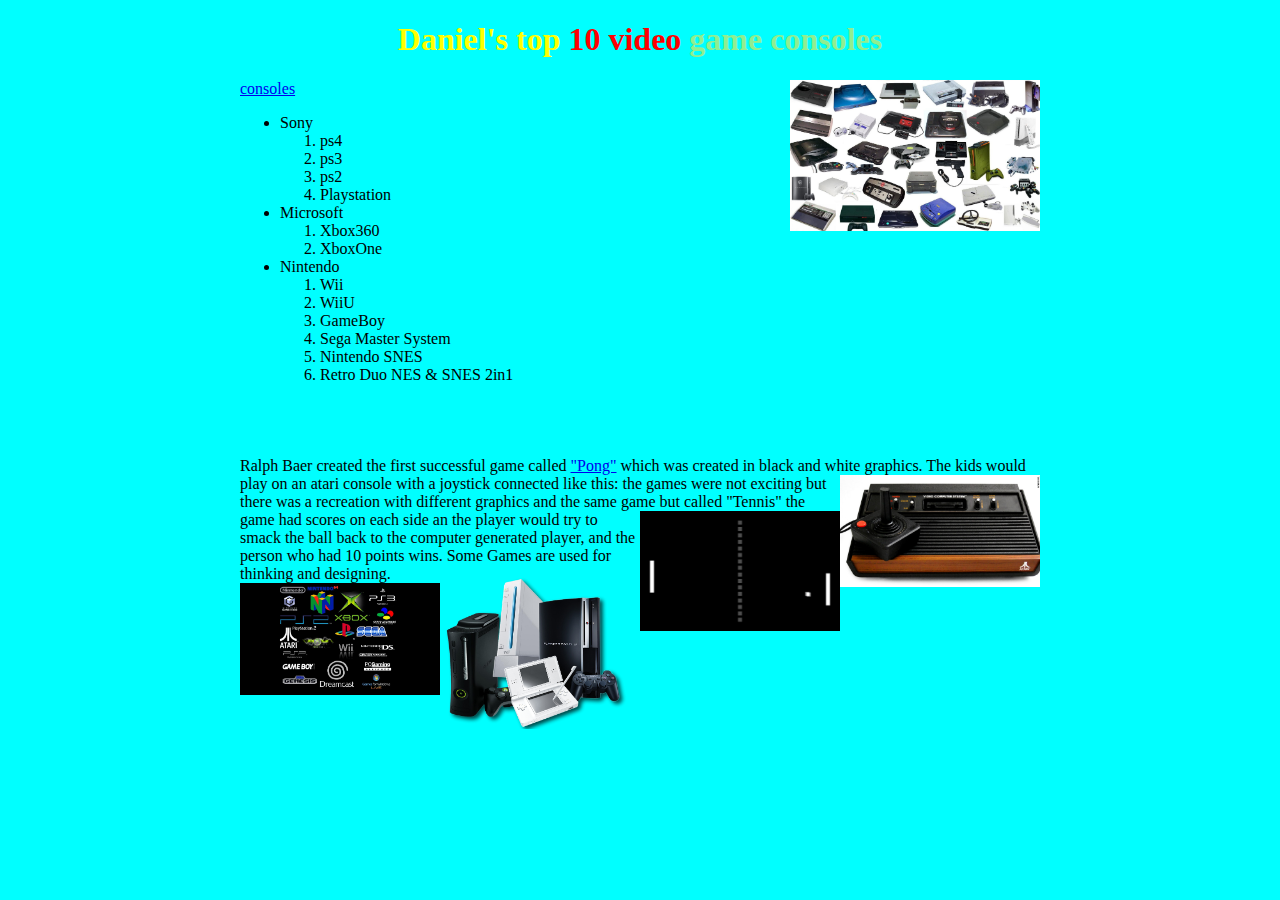
<file: Website/index.html>
<!DOCTYPE html>
<html>
  <head>
    <meta charset="UTF-8">
    <title>The HISTORY of Video games consoles </title>
    
    
    
    
        <link rel="stylesheet" href="css/style.css">

    
    
  </head>

  <body>

    <head>
</head>

<body>
  <center>
    <h1> 
      <span class = "gaming1"> Daniel's  top</span> <span class = "gaming2"> 10 video</span> <span class = "gaming3"> game consoles </span>
    </h1> 
    <img  id = "pic" src = "images/maxresdefault.jpg"> 
  </center>
  <div>
    <a href="http://www.ign.com/top-25-consoles/">
     consoles
    </a>
    <ul>
      <li>Sony
        <ol>
          <li>
            ps4
          </li>
          <li>
            ps3
          </li>
          <li>
            ps2
          </li>
          <li>
            Playstation
          </li>
        </ol>
      </li>
    <li>
    Microsoft
      <ol>
        <li>
          Xbox360
        </li>
        <li>
          XboxOne
        </li>
        
      </ol> 
      </li>
         <li>
    Nintendo
      <ol>
        <li>
          Wii
        </li>
        <li>
          WiiU
        </li>
        <li>
        GameBoy
        </li>
         <li>
        Sega Master System
        </li> 
        <li>
        Nintendo SNES
        </li> 
        <li>
        Retro Duo NES & SNES 2in1
        </li>
      </ol> 
      </li>
      
      </ul>
    
  </div>
  <div>
    <h2>
    <marquee>
      <center>Why were video games invented?
      </marquee> </center>
    </h2>
    <p>
Ralph Baer created the first successful game called <a href = "http://www.ponggame.org/">  "Pong"</a>  which was created in black and white graphics. The kids would play on an atari console with a joystick connected like this: <img src = "images/atari game set.jpg"> 
  the games were not exciting but there was a recreation with different graphics and the same game but called "Tennis" the game had scores on each side <img src = "images/pong.gif"> an the player would try to smack the ball back to the computer generated player, and the person who had 10 points wins. Some Games are used for thinking and designing.  
  <img src = "images/consoles.png">
  <img src = "images/games.jpg">
    </p>
   </center>
    
  </div>
</body>
    
     
    
    
    
  </body>
</html>
</file>
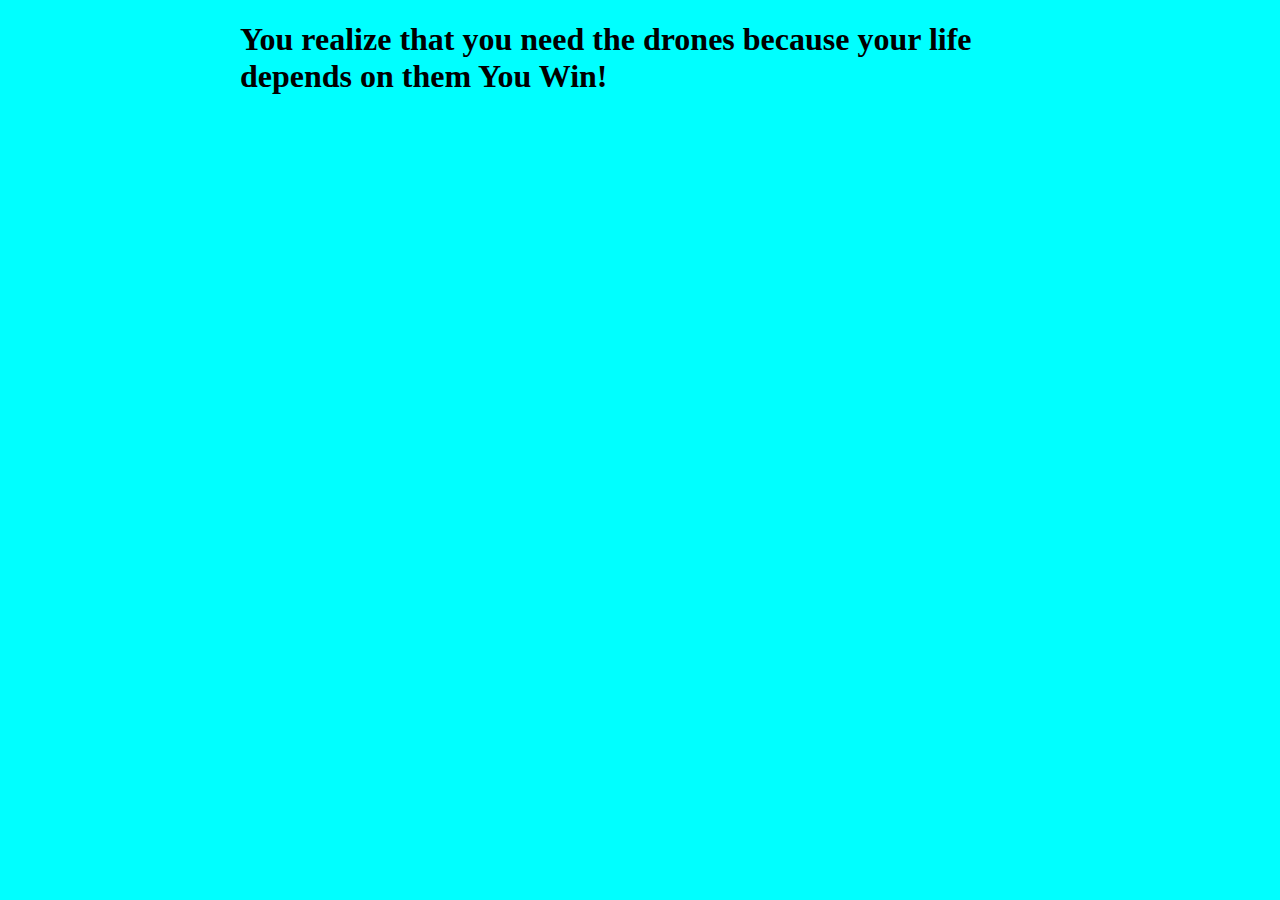
<file: Build.html>
<!DOCTYPE html>
<html>
<head>
<h1>
<link rel="stylesheet"href="css/style.css">
	<title></title>
</head>
<body>
 You realize that you need the drones because your life depends on them You Win!
</body>
</html>
</h1>
</file>
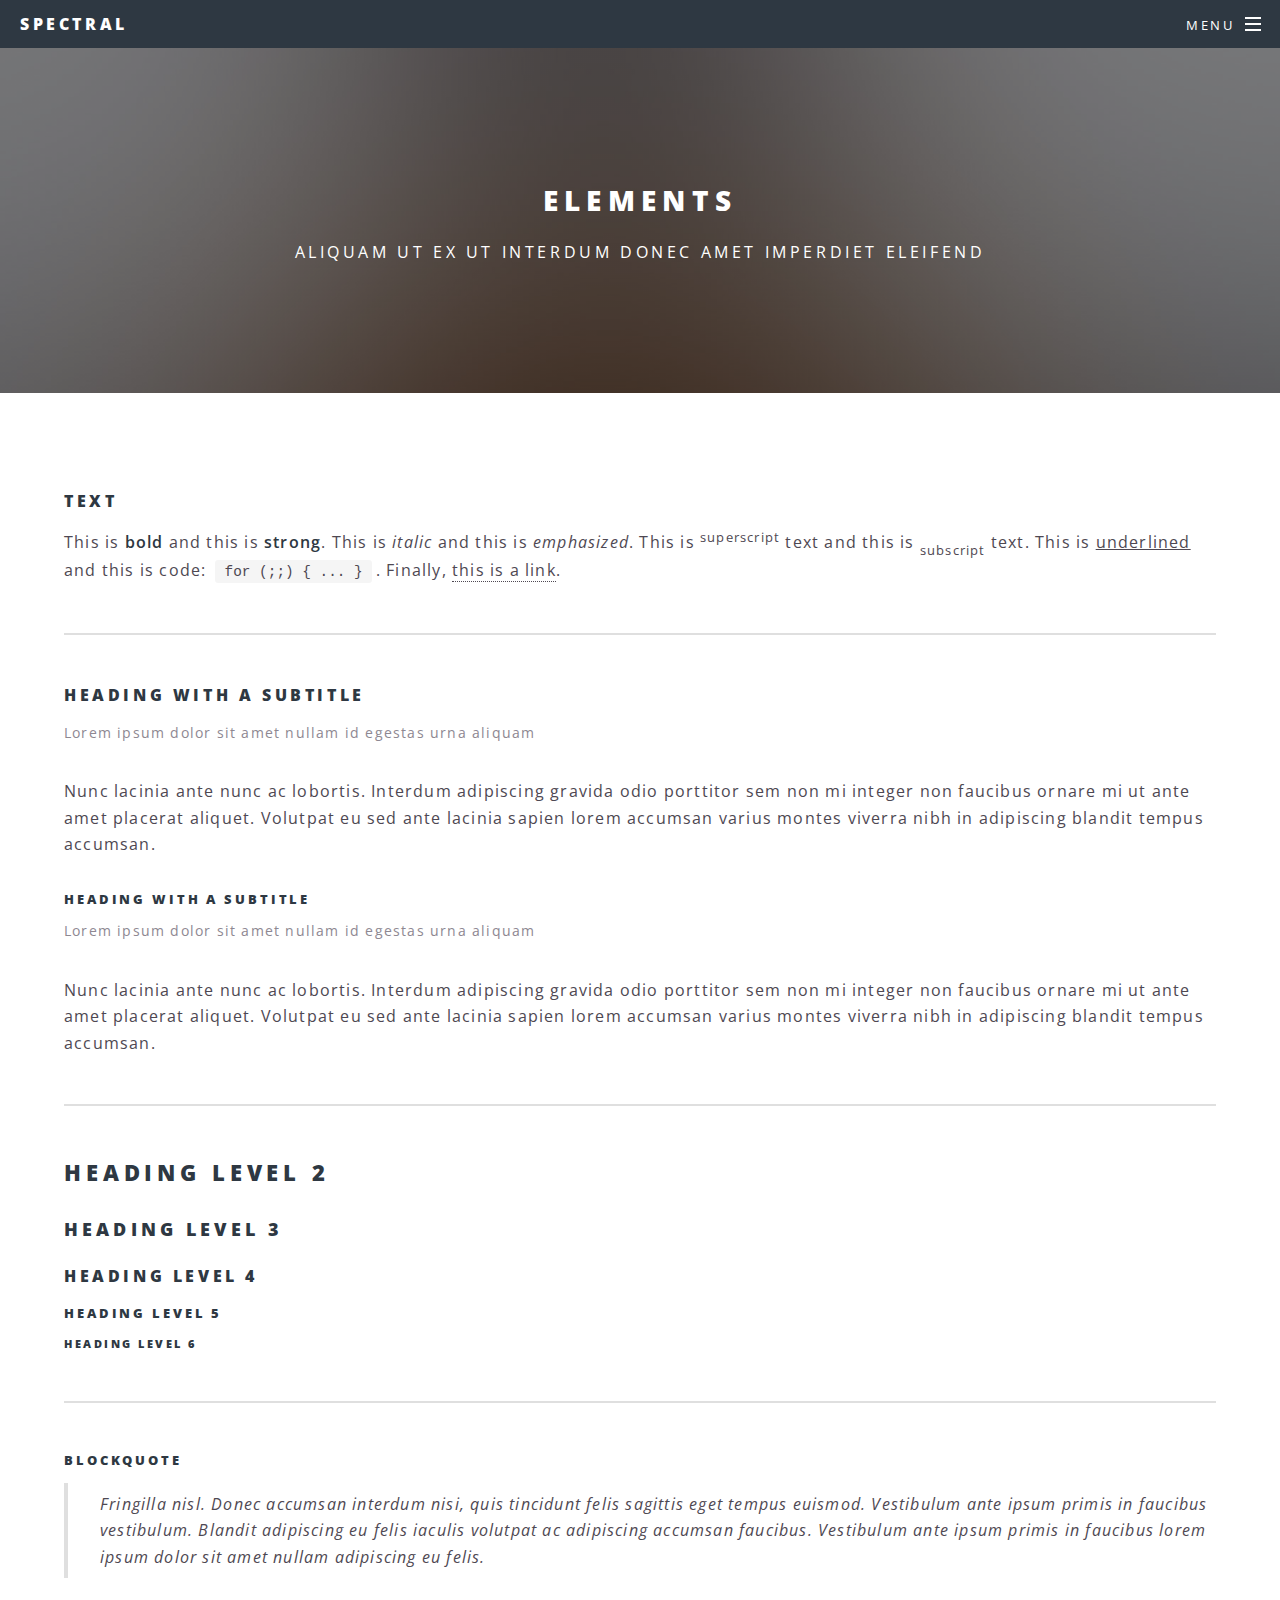
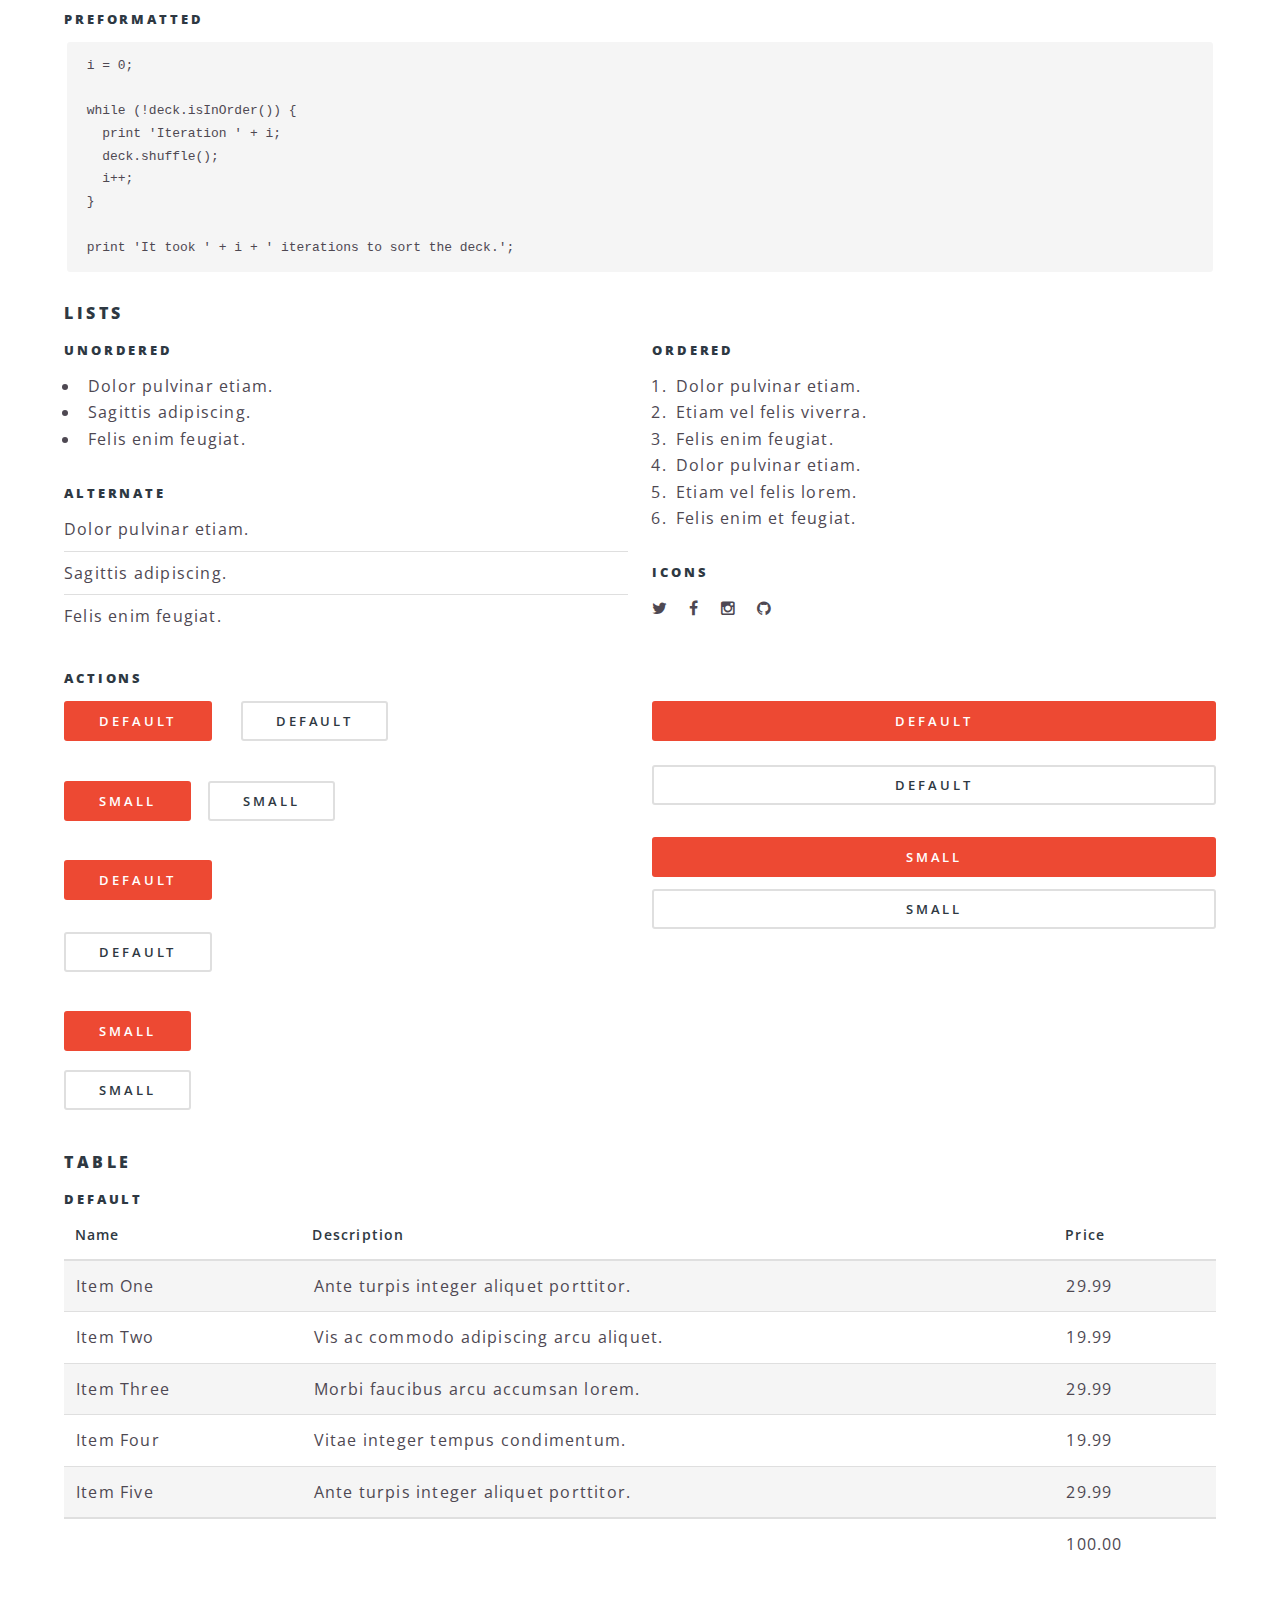
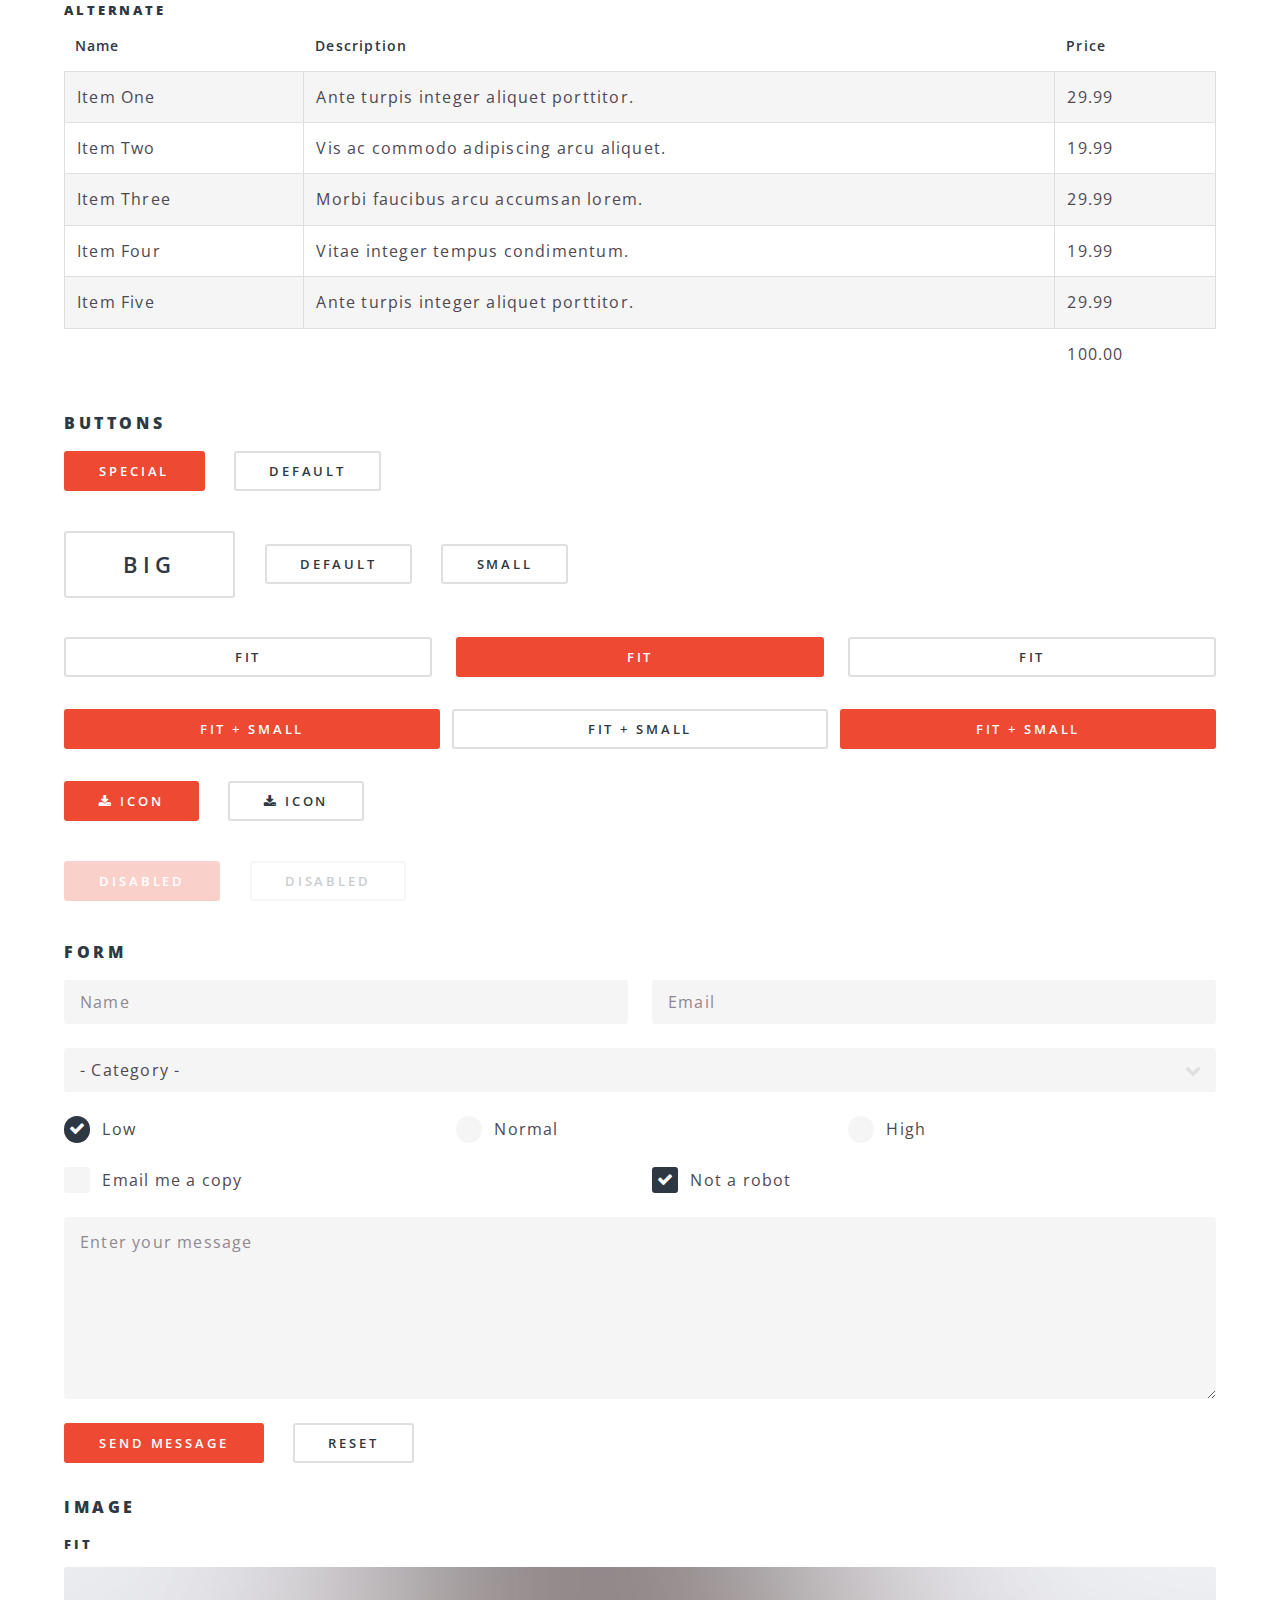
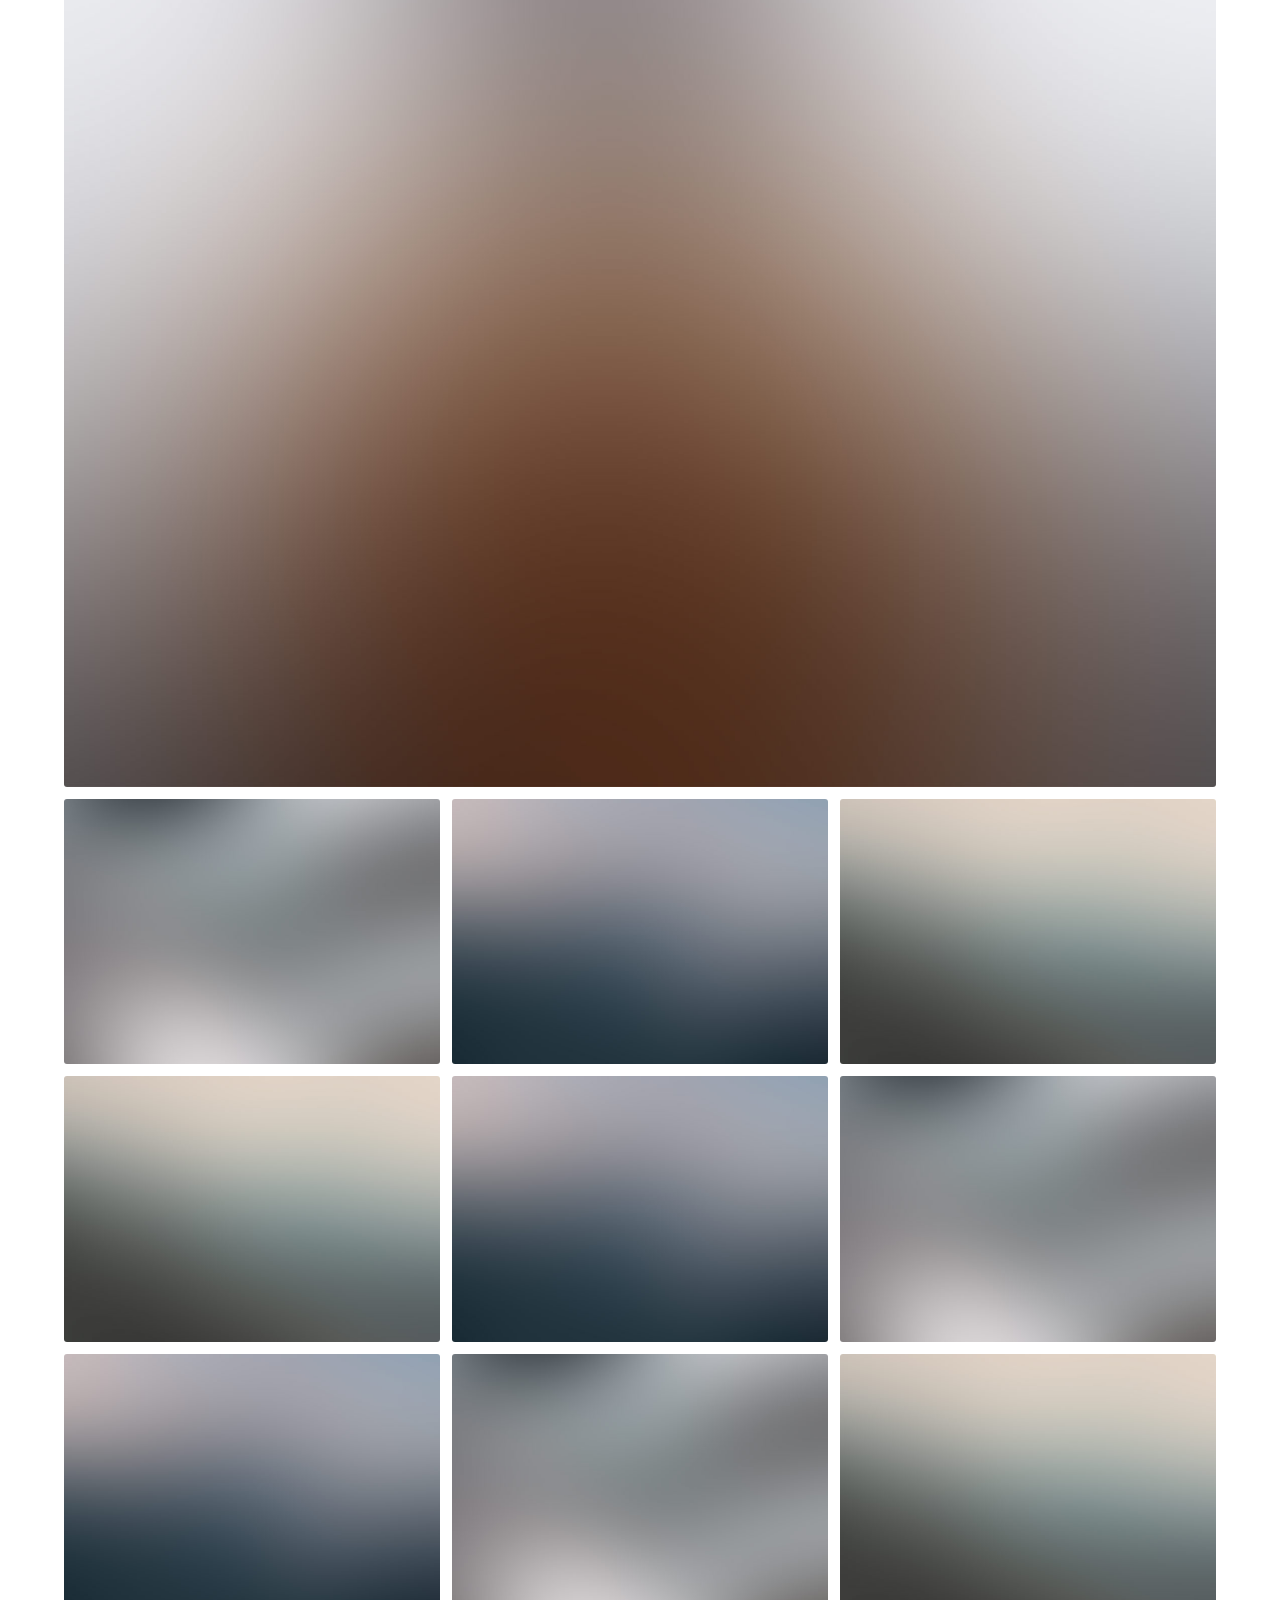
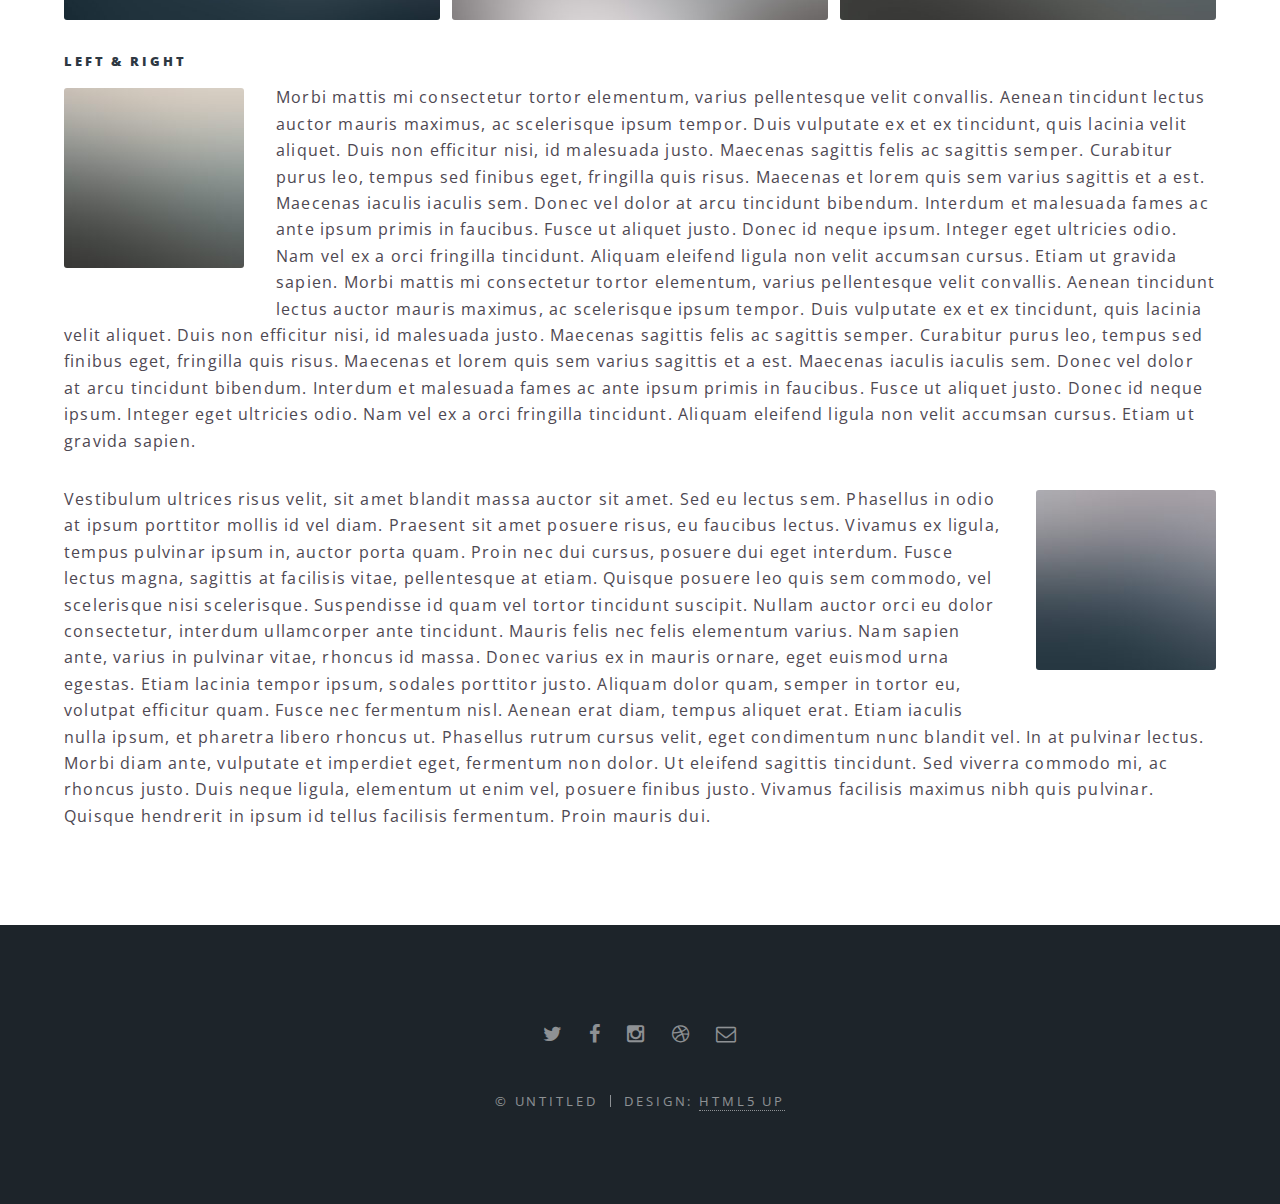
<file: elements.html>
<!DOCTYPE HTML>
<!--
	Spectral by HTML5 UP
	html5up.net | @n33co
	Free for personal and commercial use under the CCA 3.0 license (html5up.net/license)
-->
<html>
	<head>
		<title>Elements - Spectral by HTML5 UP</title>
		<meta charset="utf-8" />
		<meta name="viewport" content="width=device-width, initial-scale=1" />
		<!--[if lte IE 8]><script src="assets/js/ie/html5shiv.js"></script><![endif]-->
		<link rel="stylesheet" href="assets/css/main.css" />
		<!--[if lte IE 8]><link rel="stylesheet" href="assets/css/ie8.css" /><![endif]-->
		<!--[if lte IE 9]><link rel="stylesheet" href="assets/css/ie9.css" /><![endif]-->
	</head>
	<body>

		<!-- Page Wrapper -->
			<div id="page-wrapper">

				<!-- Header -->
					<header id="header">
						<h1><a href="index.html">Spectral</a></h1>
						<nav id="nav">
							<ul>
								<li class="special">
									<a href="#menu" class="menuToggle"><span>Menu</span></a>
									<div id="menu">
										<ul>
											<li><a href="index.html">Home</a></li>
											<li><a href="generic.html">Generic</a></li>
											<li><a href="elements.html">Elements</a></li>
											<li><a href="#">Sign Up</a></li>
											<li><a href="#">Log In</a></li>
										</ul>
									</div>
								</li>
							</ul>
						</nav>
					</header>

				<!-- Main -->
					<article id="main">
						<header>
							<h2>Elements</h2>
							<p>Aliquam ut ex ut interdum donec amet imperdiet eleifend</p>
						</header>
						<section class="wrapper style5">
							<div class="inner">

								<section>
									<h4>Text</h4>
									<p>This is <b>bold</b> and this is <strong>strong</strong>. This is <i>italic</i> and this is <em>emphasized</em>.
									This is <sup>superscript</sup> text and this is <sub>subscript</sub> text.
									This is <u>underlined</u> and this is code: <code>for (;;) { ... }</code>. Finally, <a href="#">this is a link</a>.</p>
									<hr />
									<header>
										<h4>Heading with a Subtitle</h4>
										<p>Lorem ipsum dolor sit amet nullam id egestas urna aliquam</p>
									</header>
									<p>Nunc lacinia ante nunc ac lobortis. Interdum adipiscing gravida odio porttitor sem non mi integer non faucibus ornare mi ut ante amet placerat aliquet. Volutpat eu sed ante lacinia sapien lorem accumsan varius montes viverra nibh in adipiscing blandit tempus accumsan.</p>
									<header>
										<h5>Heading with a Subtitle</h5>
										<p>Lorem ipsum dolor sit amet nullam id egestas urna aliquam</p>
									</header>
									<p>Nunc lacinia ante nunc ac lobortis. Interdum adipiscing gravida odio porttitor sem non mi integer non faucibus ornare mi ut ante amet placerat aliquet. Volutpat eu sed ante lacinia sapien lorem accumsan varius montes viverra nibh in adipiscing blandit tempus accumsan.</p>
									<hr />
									<h2>Heading Level 2</h2>
									<h3>Heading Level 3</h3>
									<h4>Heading Level 4</h4>
									<h5>Heading Level 5</h5>
									<h6>Heading Level 6</h6>
									<hr />
									<h5>Blockquote</h5>
									<blockquote>Fringilla nisl. Donec accumsan interdum nisi, quis tincidunt felis sagittis eget tempus euismod. Vestibulum ante ipsum primis in faucibus vestibulum. Blandit adipiscing eu felis iaculis volutpat ac adipiscing accumsan faucibus. Vestibulum ante ipsum primis in faucibus lorem ipsum dolor sit amet nullam adipiscing eu felis.</blockquote>
									<h5>Preformatted</h5>
									<pre><code>i = 0;

while (!deck.isInOrder()) {
  print 'Iteration ' + i;
  deck.shuffle();
  i++;
}

print 'It took ' + i + ' iterations to sort the deck.';</code></pre>
								</section>

								<section>
									<h4>Lists</h4>
									<div class="row">
										<div class="6u 12u$(medium)">
											<h5>Unordered</h5>
											<ul>
												<li>Dolor pulvinar etiam.</li>
												<li>Sagittis adipiscing.</li>
												<li>Felis enim feugiat.</li>
											</ul>
											<h5>Alternate</h5>
											<ul class="alt">
												<li>Dolor pulvinar etiam.</li>
												<li>Sagittis adipiscing.</li>
												<li>Felis enim feugiat.</li>
											</ul>
										</div>
										<div class="6u$ 12u$(medium)">
											<h5>Ordered</h5>
											<ol>
												<li>Dolor pulvinar etiam.</li>
												<li>Etiam vel felis viverra.</li>
												<li>Felis enim feugiat.</li>
												<li>Dolor pulvinar etiam.</li>
												<li>Etiam vel felis lorem.</li>
												<li>Felis enim et feugiat.</li>
											</ol>
											<h5>Icons</h5>
											<ul class="icons">
												<li><a href="#" class="icon fa-twitter"><span class="label">Twitter</span></a></li>
												<li><a href="#" class="icon fa-facebook"><span class="label">Facebook</span></a></li>
												<li><a href="#" class="icon fa-instagram"><span class="label">Instagram</span></a></li>
												<li><a href="#" class="icon fa-github"><span class="label">Github</span></a></li>
											</ul>
										</div>
									</div>
									<h5>Actions</h5>
									<div class="row">
										<div class="6u 12u$(medium)">
											<ul class="actions">
												<li><a href="#" class="button special">Default</a></li>
												<li><a href="#" class="button">Default</a></li>
											</ul>
											<ul class="actions small">
												<li><a href="#" class="button special small">Small</a></li>
												<li><a href="#" class="button small">Small</a></li>
											</ul>
											<ul class="actions vertical">
												<li><a href="#" class="button special">Default</a></li>
												<li><a href="#" class="button">Default</a></li>
											</ul>
											<ul class="actions vertical small">
												<li><a href="#" class="button special small">Small</a></li>
												<li><a href="#" class="button small">Small</a></li>
											</ul>
										</div>
										<div class="6u 12u$(medium)">
											<ul class="actions vertical">
												<li><a href="#" class="button special fit">Default</a></li>
												<li><a href="#" class="button fit">Default</a></li>
											</ul>
											<ul class="actions vertical small">
												<li><a href="#" class="button special small fit">Small</a></li>
												<li><a href="#" class="button small fit">Small</a></li>
											</ul>
										</div>
									</div>
								</section>

								<section>
									<h4>Table</h4>
									<h5>Default</h5>
									<div class="table-wrapper">
										<table>
											<thead>
												<tr>
													<th>Name</th>
													<th>Description</th>
													<th>Price</th>
												</tr>
											</thead>
											<tbody>
												<tr>
													<td>Item One</td>
													<td>Ante turpis integer aliquet porttitor.</td>
													<td>29.99</td>
												</tr>
												<tr>
													<td>Item Two</td>
													<td>Vis ac commodo adipiscing arcu aliquet.</td>
													<td>19.99</td>
												</tr>
												<tr>
													<td>Item Three</td>
													<td> Morbi faucibus arcu accumsan lorem.</td>
													<td>29.99</td>
												</tr>
												<tr>
													<td>Item Four</td>
													<td>Vitae integer tempus condimentum.</td>
													<td>19.99</td>
												</tr>
												<tr>
													<td>Item Five</td>
													<td>Ante turpis integer aliquet porttitor.</td>
													<td>29.99</td>
												</tr>
											</tbody>
											<tfoot>
												<tr>
													<td colspan="2"></td>
													<td>100.00</td>
												</tr>
											</tfoot>
										</table>
									</div>

									<h5>Alternate</h5>
									<div class="table-wrapper">
										<table class="alt">
											<thead>
												<tr>
													<th>Name</th>
													<th>Description</th>
													<th>Price</th>
												</tr>
											</thead>
											<tbody>
												<tr>
													<td>Item One</td>
													<td>Ante turpis integer aliquet porttitor.</td>
													<td>29.99</td>
												</tr>
												<tr>
													<td>Item Two</td>
													<td>Vis ac commodo adipiscing arcu aliquet.</td>
													<td>19.99</td>
												</tr>
												<tr>
													<td>Item Three</td>
													<td> Morbi faucibus arcu accumsan lorem.</td>
													<td>29.99</td>
												</tr>
												<tr>
													<td>Item Four</td>
													<td>Vitae integer tempus condimentum.</td>
													<td>19.99</td>
												</tr>
												<tr>
													<td>Item Five</td>
													<td>Ante turpis integer aliquet porttitor.</td>
													<td>29.99</td>
												</tr>
											</tbody>
											<tfoot>
												<tr>
													<td colspan="2"></td>
													<td>100.00</td>
												</tr>
											</tfoot>
										</table>
									</div>
								</section>

								<section>
									<h4>Buttons</h4>
									<ul class="actions">
										<li><a href="#" class="button special">Special</a></li>
										<li><a href="#" class="button">Default</a></li>
									</ul>
									<ul class="actions">
										<li><a href="#" class="button big">Big</a></li>
										<li><a href="#" class="button">Default</a></li>
										<li><a href="#" class="button small">Small</a></li>
									</ul>
									<ul class="actions fit">
										<li><a href="#" class="button fit">Fit</a></li>
										<li><a href="#" class="button special fit">Fit</a></li>
										<li><a href="#" class="button fit">Fit</a></li>
									</ul>
									<ul class="actions fit small">
										<li><a href="#" class="button special fit small">Fit + Small</a></li>
										<li><a href="#" class="button fit small">Fit + Small</a></li>
										<li><a href="#" class="button special fit small">Fit + Small</a></li>
									</ul>
									<ul class="actions">
										<li><a href="#" class="button special icon fa-download">Icon</a></li>
										<li><a href="#" class="button icon fa-download">Icon</a></li>
									</ul>
									<ul class="actions">
										<li><span class="button special disabled">Disabled</span></li>
										<li><span class="button disabled">Disabled</span></li>
									</ul>
								</section>

								<section>
									<h4>Form</h4>
									<form method="post" action="#">
										<div class="row uniform">
											<div class="6u 12u$(xsmall)">
												<input type="text" name="demo-name" id="demo-name" value="" placeholder="Name" />
											</div>
											<div class="6u$ 12u$(xsmall)">
												<input type="email" name="demo-email" id="demo-email" value="" placeholder="Email" />
											</div>
											<div class="12u$">
												<div class="select-wrapper">
													<select name="demo-category" id="demo-category">
														<option value="">- Category -</option>
														<option value="1">Manufacturing</option>
														<option value="1">Shipping</option>
														<option value="1">Administration</option>
														<option value="1">Human Resources</option>
													</select>
												</div>
											</div>
											<div class="4u 12u$(small)">
												<input type="radio" id="demo-priority-low" name="demo-priority" checked>
												<label for="demo-priority-low">Low</label>
											</div>
											<div class="4u 12u$(small)">
												<input type="radio" id="demo-priority-normal" name="demo-priority">
												<label for="demo-priority-normal">Normal</label>
											</div>
											<div class="4u$ 12u$(small)">
												<input type="radio" id="demo-priority-high" name="demo-priority">
												<label for="demo-priority-high">High</label>
											</div>
											<div class="6u 12u$(small)">
												<input type="checkbox" id="demo-copy" name="demo-copy">
												<label for="demo-copy">Email me a copy</label>
											</div>
											<div class="6u$ 12u$(small)">
												<input type="checkbox" id="demo-human" name="demo-human" checked>
												<label for="demo-human">Not a robot</label>
											</div>
											<div class="12u$">
												<textarea name="demo-message" id="demo-message" placeholder="Enter your message" rows="6"></textarea>
											</div>
											<div class="12u$">
												<ul class="actions">
													<li><input type="submit" value="Send Message" class="special" /></li>
													<li><input type="reset" value="Reset" /></li>
												</ul>
											</div>
										</div>
									</form>
								</section>

								<section>
									<h4>Image</h4>
									<h5>Fit</h5>
									<div class="box alt">
										<div class="row uniform 50%">
											<div class="12u"><span class="image fit"><img src="images/banner.jpg" alt="" /></span></div>
											<div class="4u"><span class="image fit"><img src="images/pic01.jpg" alt="" /></span></div>
											<div class="4u"><span class="image fit"><img src="images/pic02.jpg" alt="" /></span></div>
											<div class="4u"><span class="image fit"><img src="images/pic03.jpg" alt="" /></span></div>
											<div class="4u"><span class="image fit"><img src="images/pic03.jpg" alt="" /></span></div>
											<div class="4u"><span class="image fit"><img src="images/pic02.jpg" alt="" /></span></div>
											<div class="4u"><span class="image fit"><img src="images/pic01.jpg" alt="" /></span></div>
											<div class="4u"><span class="image fit"><img src="images/pic02.jpg" alt="" /></span></div>
											<div class="4u"><span class="image fit"><img src="images/pic01.jpg" alt="" /></span></div>
											<div class="4u"><span class="image fit"><img src="images/pic03.jpg" alt="" /></span></div>
										</div>
									</div>
									<h5>Left &amp; Right</h5>
									<p><span class="image left"><img src="images/pic04.jpg" alt="" /></span>Morbi mattis mi consectetur tortor elementum, varius pellentesque velit convallis. Aenean tincidunt lectus auctor mauris maximus, ac scelerisque ipsum tempor. Duis vulputate ex et ex tincidunt, quis lacinia velit aliquet. Duis non efficitur nisi, id malesuada justo. Maecenas sagittis felis ac sagittis semper. Curabitur purus leo, tempus sed finibus eget, fringilla quis risus. Maecenas et lorem quis sem varius sagittis et a est. Maecenas iaculis iaculis sem. Donec vel dolor at arcu tincidunt bibendum. Interdum et malesuada fames ac ante ipsum primis in faucibus. Fusce ut aliquet justo. Donec id neque ipsum. Integer eget ultricies odio. Nam vel ex a orci fringilla tincidunt. Aliquam eleifend ligula non velit accumsan cursus. Etiam ut gravida sapien. Morbi mattis mi consectetur tortor elementum, varius pellentesque velit convallis. Aenean tincidunt lectus auctor mauris maximus, ac scelerisque ipsum tempor. Duis vulputate ex et ex tincidunt, quis lacinia velit aliquet. Duis non efficitur nisi, id malesuada justo. Maecenas sagittis felis ac sagittis semper. Curabitur purus leo, tempus sed finibus eget, fringilla quis risus. Maecenas et lorem quis sem varius sagittis et a est. Maecenas iaculis iaculis sem. Donec vel dolor at arcu tincidunt bibendum. Interdum et malesuada fames ac ante ipsum primis in faucibus. Fusce ut aliquet justo. Donec id neque ipsum. Integer eget ultricies odio. Nam vel ex a orci fringilla tincidunt. Aliquam eleifend ligula non velit accumsan cursus. Etiam ut gravida sapien.</p>
									<p><span class="image right"><img src="images/pic05.jpg" alt="" /></span>Vestibulum ultrices risus velit, sit amet blandit massa auctor sit amet. Sed eu lectus sem. Phasellus in odio at ipsum porttitor mollis id vel diam. Praesent sit amet posuere risus, eu faucibus lectus. Vivamus ex ligula, tempus pulvinar ipsum in, auctor porta quam. Proin nec dui cursus, posuere dui eget interdum. Fusce lectus magna, sagittis at facilisis vitae, pellentesque at etiam. Quisque posuere leo quis sem commodo, vel scelerisque nisi scelerisque. Suspendisse id quam vel tortor tincidunt suscipit. Nullam auctor orci eu dolor consectetur, interdum ullamcorper ante tincidunt. Mauris felis nec felis elementum varius. Nam sapien ante, varius in pulvinar vitae, rhoncus id massa. Donec varius ex in mauris ornare, eget euismod urna egestas. Etiam lacinia tempor ipsum, sodales porttitor justo. Aliquam dolor quam, semper in tortor eu, volutpat efficitur quam. Fusce nec fermentum nisl. Aenean erat diam, tempus aliquet erat. Etiam iaculis nulla ipsum, et pharetra libero rhoncus ut. Phasellus rutrum cursus velit, eget condimentum nunc blandit vel. In at pulvinar lectus. Morbi diam ante, vulputate et imperdiet eget, fermentum non dolor. Ut eleifend sagittis tincidunt. Sed viverra commodo mi, ac rhoncus justo. Duis neque ligula, elementum ut enim vel, posuere finibus justo. Vivamus facilisis maximus nibh quis pulvinar. Quisque hendrerit in ipsum id tellus facilisis fermentum. Proin mauris dui.</p>
								</section>

							</div>
						</section>
					</article>

				<!-- Footer -->
					<footer id="footer">
						<ul class="icons">
							<li><a href="#" class="icon fa-twitter"><span class="label">Twitter</span></a></li>
							<li><a href="#" class="icon fa-facebook"><span class="label">Facebook</span></a></li>
							<li><a href="#" class="icon fa-instagram"><span class="label">Instagram</span></a></li>
							<li><a href="#" class="icon fa-dribbble"><span class="label">Dribbble</span></a></li>
							<li><a href="#" class="icon fa-envelope-o"><span class="label">Email</span></a></li>
						</ul>
						<ul class="copyright">
							<li>&copy; Untitled</li><li>Design: <a href="http://html5up.net">HTML5 UP</a></li>
						</ul>
					</footer>

			</div>

		<!-- Scripts -->
			<script src="assets/js/jquery.min.js"></script>
			<script src="assets/js/jquery.scrollex.min.js"></script>
			<script src="assets/js/jquery.scrolly.min.js"></script>
			<script src="assets/js/skel.min.js"></script>
			<script src="assets/js/util.js"></script>
			<!--[if lte IE 8]><script src="assets/js/ie/respond.min.js"></script><![endif]-->
			<script src="assets/js/main.js"></script>

	</body>
</html>
</file>
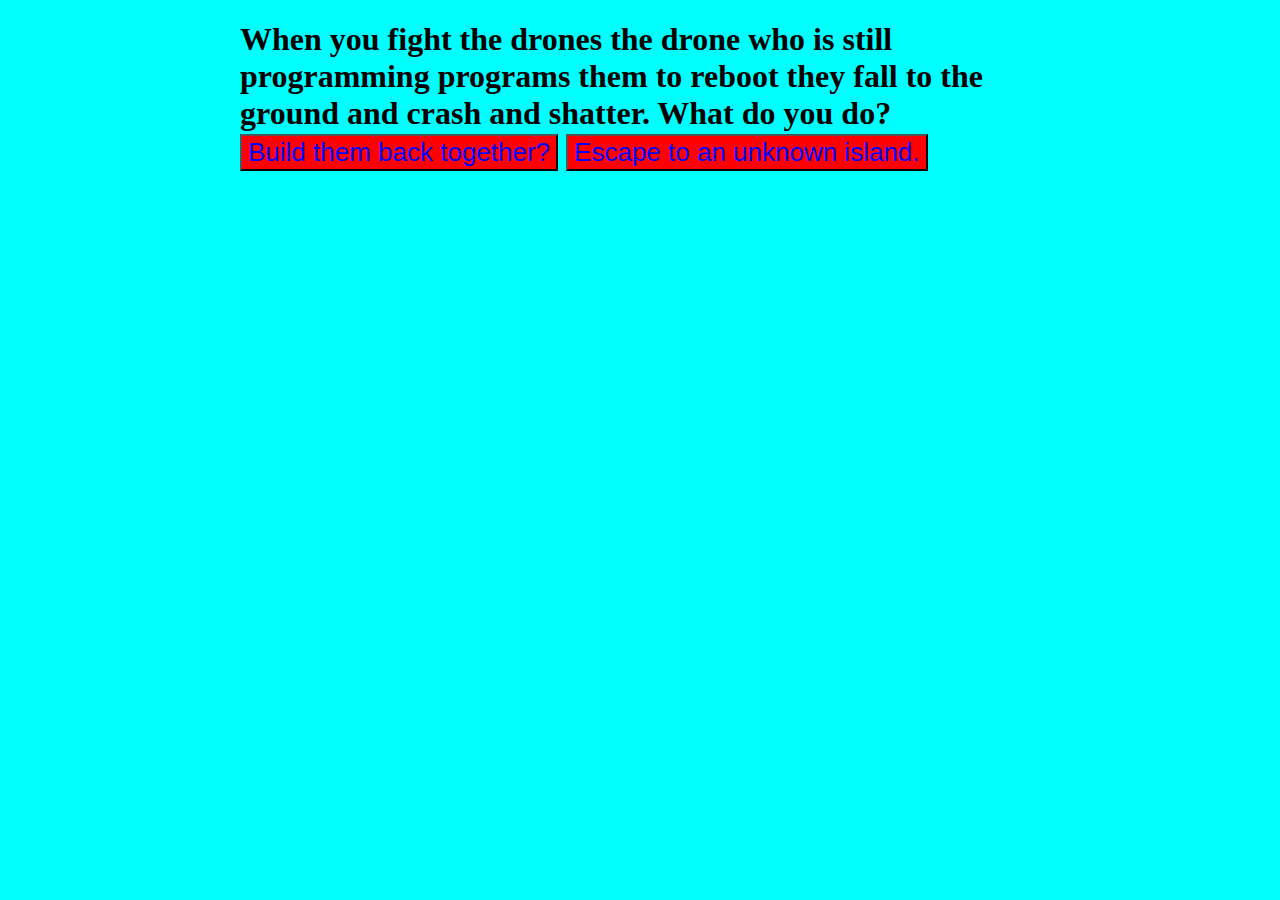
<file: Fight.html>
<!DOCTYPE html>
<html>
<head>
<link rel="stylesheet"href="css/style.css">
	<title></title>
</head>
<body>
<h1>
When you fight the drones the drone who is still programming programs them to reboot they fall to the ground and crash and shatter. What do you do?  <a href="Build.html"><button> Build them back together? </button></a> <a href="Island .html"><button>Escape to an unknown island. </button></a>
</h1>  
</body>
</html>
</file>
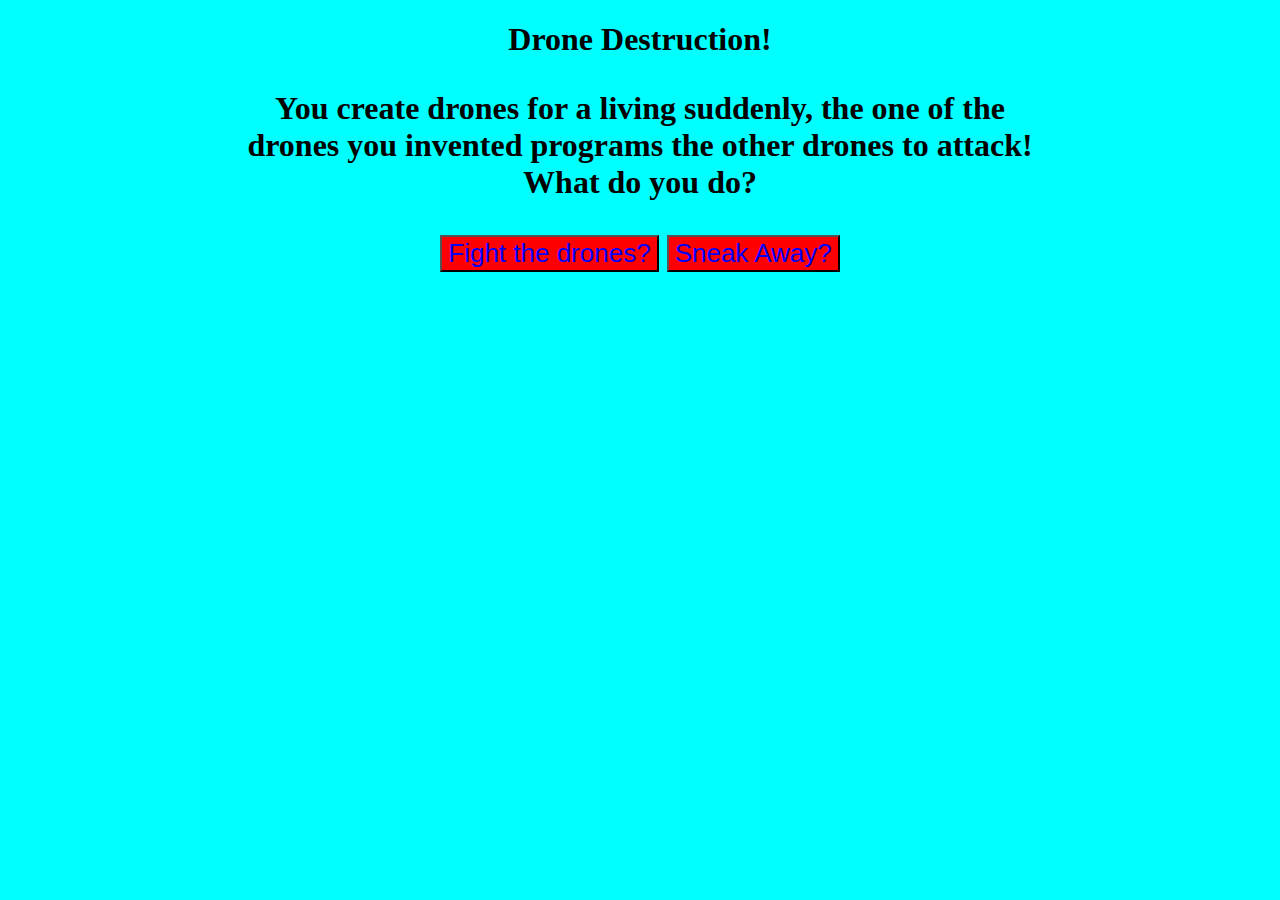
<file: Game.html>
<!DOCTYPE html>
<html>
<head>
<link rel="stylesheet"href="css/style.css">
	<title> Choose Your Own Adventure</title>
</head>
<body>
<center>
<h1>Drone Destruction!<h1>
<p>
You create drones for a living suddenly, the one of the drones you invented programs the other drones to attack! What do you do?</p>
 <a href="Fight.html"> <button>Fight the drones?</button></a> 
 <a href="Sneakaway.html"> <button> Sneak Away? </button></a> 


</center>



</body>
</html>
</file>
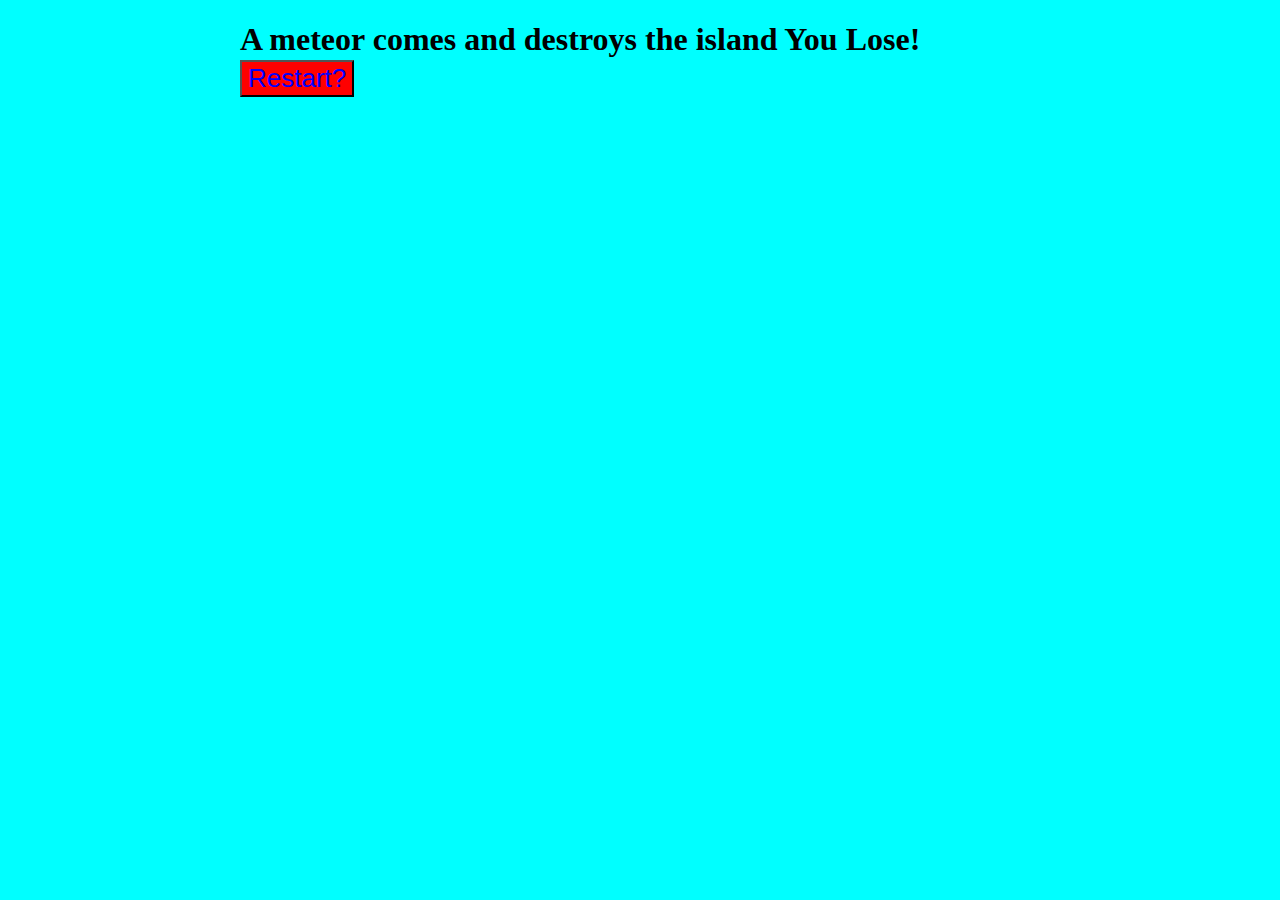
<file: Island .html>
<!DOCTYPE html>
<html>
<head>
<h1> 
<link rel="stylesheet"href="css/style.css">
	<title></title>
</head>
<body>
A meteor comes and destroys the island You Lose!
<a href="Game.html"><button>Restart?</button></a>
</body>
</html>
</h1>
</file>
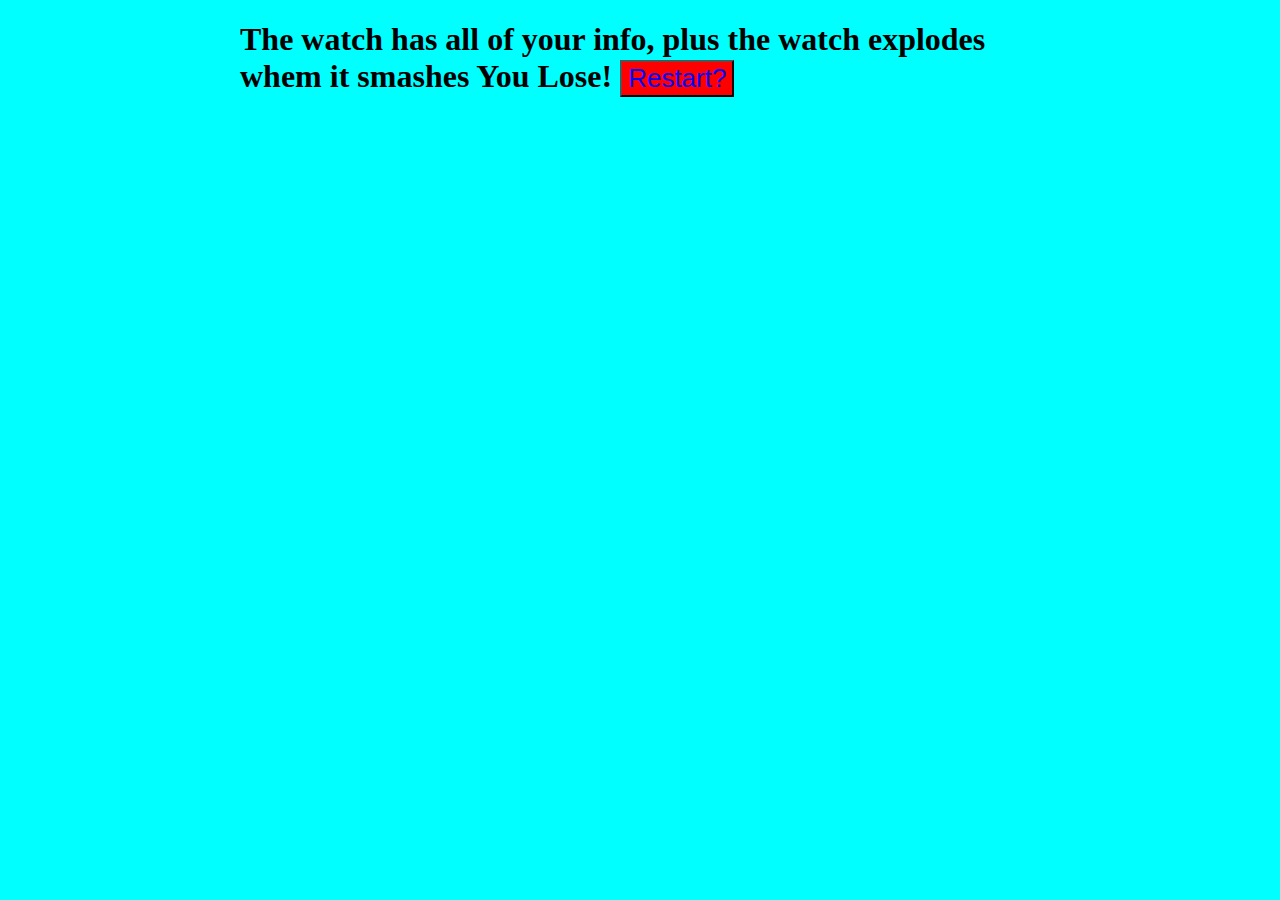
<file: Smash.html>
<!DOCTYPE html>
<html>
<head>
<link rel="stylesheet"href="css/style.css">
<title></title>
</head>
<body>
<h1>
The watch has all of your info, plus the watch explodes whem it smashes You Lose! <a href="Game.html"><button>Restart?</button></a>
</h1>
</body>
</html>
</file>
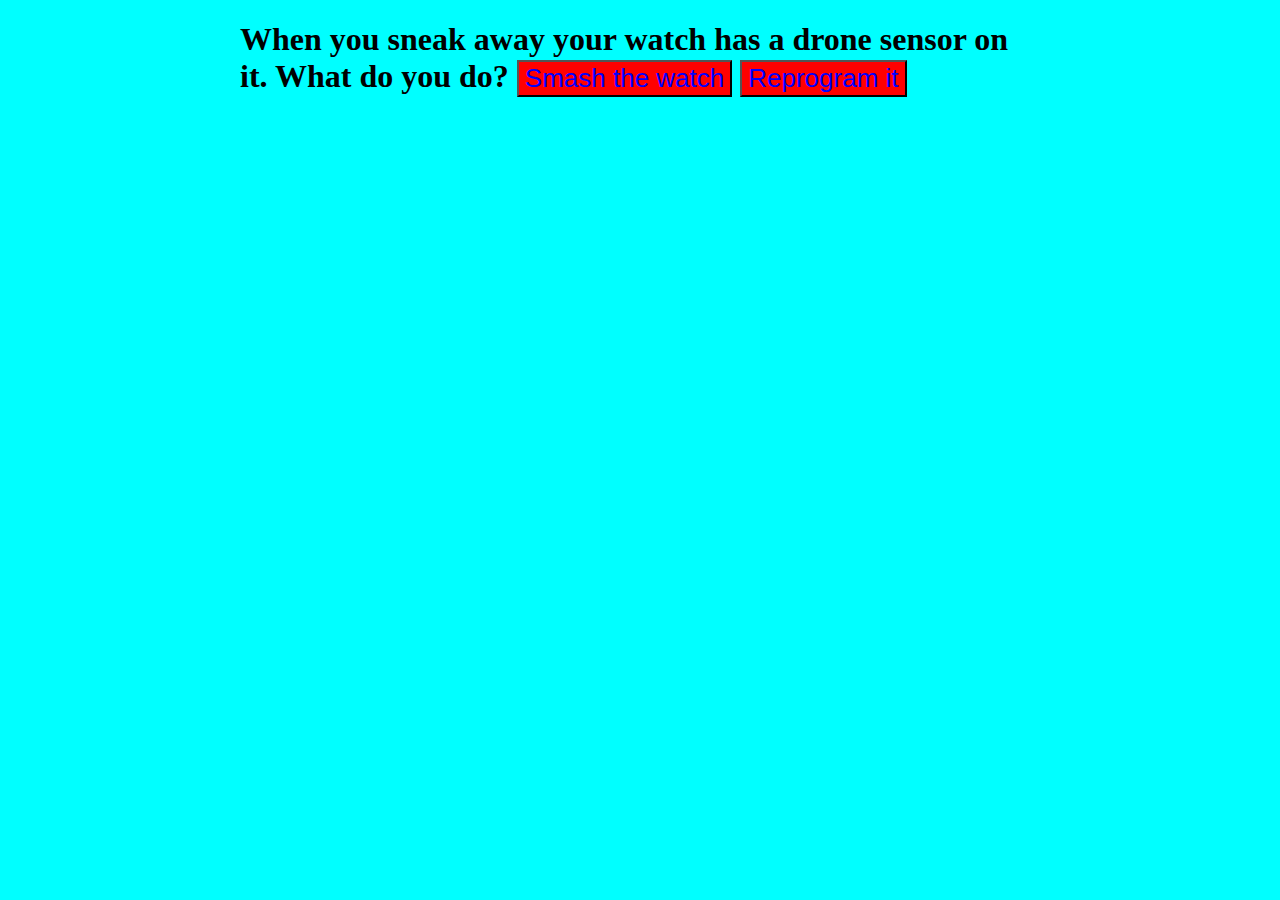
<file: Sneakaway.html>
<!DOCTYPE html>
<html>
<head>
<link rel="stylesheet"href="css/style.css">

	<title></title>
</head>
<body>
<h1>
When you sneak away your watch has a drone sensor on it. What do you do? <a href = "Smash.html"><button>Smash the watch</button></a>
  <a href = "Reprogram.html"><button>Reprogram it</button></a> 
</h1>
</body>
</html>
</file>
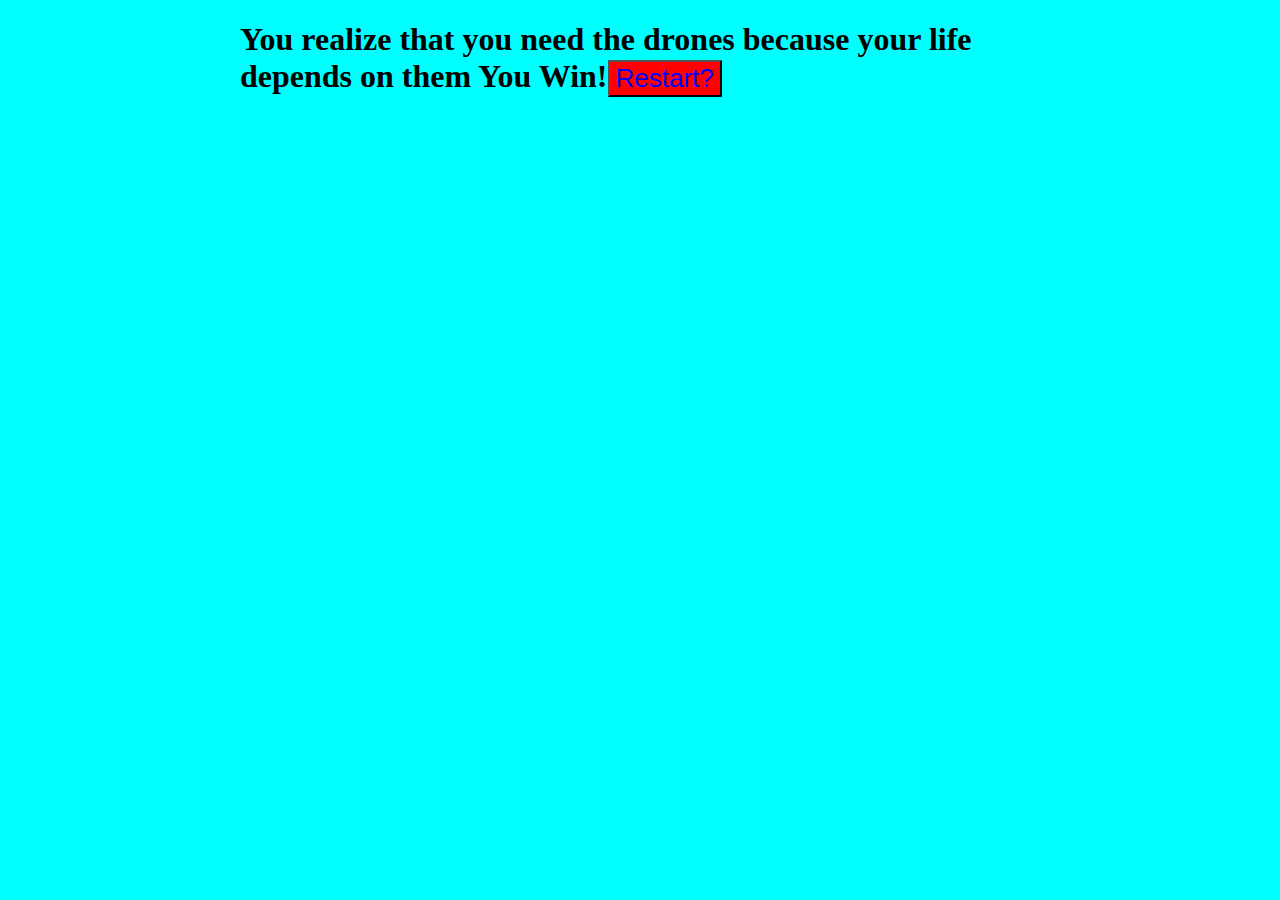
<file: Website/Build.html>
<!DOCTYPE html>
<html>
<head>
<h1>
<link rel="stylesheet"href="css/style.css">
	<title></title>
</head>
<body>
 You realize that you need the drones because your life depends on them You Win!<a href="Game.html"><button>Restart?</button></a>
</body>
</html>
</h1>
</file>
<file: Website/css/style.css>
body {  
  font-family: "Comic Sans MS";
  background-color: aqua;
  width: 800px;
  margin: 0 auto;
}
.gaming1 {
  color: yellow;
}
 .gaming2 {
  color: red;
}
.gaming3
{
  color: lightgreen;
}
img {
	width:200px;
	float:right;
}
#pic{
	width: 250px;
	float:right;
}
 button {
 	font-size: 26px;
 	color: blue;
 	background-color: red;
 }
</file>
<file: css/style.css>
body {  
  font-family: "Comic Sans MS";
  background-color: aqua;
  width: 800px;
  margin: 0 auto;
}
.gaming1 {
  color: yellow;
}
 .gaming2 {
  color: red;
}
.gaming3
{
  color: lightgreen;
}
img {
	width:200px;
	float:right;
}
#pic{
	width: 250px;
	float:right;
}
 button {
 	font-size: 26px;
 	color: blue;
 	background-color: red;
 }
</file>
<file: assets/css/ie8.css>
/*
	Spectral by HTML5 UP
	html5up.net | @n33co
	Free for personal and commercial use under the CCA 3.0 license (html5up.net/license)
*/

/* Icon */

	.icon.major {
		border: none;
	}

		.icon.major:before {
			font-size: 3em;
		}

/* Form */

	label {
		color: #2E3842;
	}

	input[type="text"],
	input[type="password"],
	input[type="email"],
	select,
	textarea {
		border: solid 1px #dfdfdf;
	}

/* Button */

	input[type="submit"],
	input[type="reset"],
	input[type="button"],
	button,
	.button {
		border: solid 2px #dfdfdf;
	}

		input[type="submit"].special,
		input[type="reset"].special,
		input[type="button"].special,
		button.special,
		.button.special {
			border: 0 !important;
		}

/* Page Wrapper + Menu */

	#menu {
		display: none;
	}

	body.is-menu-visible #menu {
		display: block;
	}

/* Header */

	#header nav > ul > li > a.menuToggle:after {
		display: none;
	}

/* Banner + Wrapper (style4) */

	#banner,
	.wrapper.style4 {
		-ms-behavior: url("assets/js/ie/backgroundsize.min.htc");
	}

		#banner:before,
		.wrapper.style4:before {
			display: none;
		}

/* Banner */

	#banner .more {
		height: 4em;
	}

		#banner .more:after {
			display: none;
		}

/* Main */

	#main > header {
		-ms-behavior: url("assets/js/ie/backgroundsize.min.htc");
	}

		#main > header:before {
			display: none;
		}
</file>
<file: assets/css/ie9.css>
/*
	Spectral by HTML5 UP
	html5up.net | @n33co
	Free for personal and commercial use under the CCA 3.0 license (html5up.net/license)
*/

/* Spotlight */

	.spotlight {
		display: block;
	}

		.spotlight .image {
			display: inline-block;
			vertical-align: top;
		}

		.spotlight .content {
			padding: 4em 4em 2em 4em ;
			display: inline-block;
		}

		.spotlight:after {
			clear: both;
			content: '';
			display: block;
		}

/* Features */

	.features {
		display: block;
	}

		.features li {
			float: left;
		}

		.features:after {
			content: '';
			display: block;
			clear: both;
		}

/* Banner + Wrapper (style4) */

	#banner,
	.wrapper.style4 {
		background-image: url("../../images/banner.jpg");
		background-position: center center;
		background-repeat: no-repeat;
		background-size: cover;
		position: relative;
	}

		#banner:before,
		.wrapper.style4:before {
			background: #000000;
			content: '';
			height: 100%;
			left: 0;
			opacity: 0.5;
			position: absolute;
			top: 0;
			width: 100%;
		}

		#banner .inner,
		.wrapper.style4 .inner {
			position: relative;
			z-index: 1;
		}

/* Banner */

	#banner {
		padding: 14em 0 12em 0 ;
		height: auto;
	}

		#banner:after {
			display: none;
		}

/* CTA */

	#cta .inner header {
		float: left;
	}

	#cta .inner .actions {
		float: left;
	}

	#cta .inner:after {
		clear: both;
		content: '';
		display: block;
	}

/* Main */

	#main > header {
		background-image: url("../../images/banner.jpg");
		background-position: center center;
		background-repeat: no-repeat;
		background-size: cover;
		position: relative;
	}

		#main > header:before {
			background: #000000;
			content: '';
			height: 100%;
			left: 0;
			opacity: 0.5;
			position: absolute;
			top: 0;
			width: 100%;
		}

		#main > header > * {
			position: relative;
			z-index: 1;
		}
</file>
<file: assets/css/main.css>
@import url(font-awesome.min.css);
@import url("http://fonts.googleapis.com/css?family=Open+Sans:400,400italic,600,600italic,800,800italic");

/*
	Spectral by HTML5 UP
	html5up.net | @n33co
	Free for personal and commercial use under the CCA 3.0 license (html5up.net/license)
*/

/* Reset */

	html, body, div, span, applet, object, iframe, h1, h2, h3, h4, h5, h6, p, blockquote, pre, a, abbr, acronym, address, big, cite, code, del, dfn, em, img, ins, kbd, q, s, samp, small, strike, strong, sub, sup, tt, var, b, u, i, center, dl, dt, dd, ol, ul, li, fieldset, form, label, legend, table, caption, tbody, tfoot, thead, tr, th, td, article, aside, canvas, details, embed, figure, figcaption, footer, header, hgroup, menu, nav, output, ruby, section, summary, time, mark, audio, video {
		margin: 0;
		padding: 0;
		border: 0;
		font-size: 100%;
		font: inherit;
		vertical-align: baseline;
	}

	article, aside, details, figcaption, figure, footer, header, hgroup, menu, nav, section {
		display: block;
	}

	body {
		line-height: 1;
	}

	ol, ul {
		list-style: none;
	}

	blockquote, q {
		quotes: none;
	}

	blockquote:before, blockquote:after, q:before, q:after {
		content: '';
		content: none;
	}

	table {
		border-collapse: collapse;
		border-spacing: 0;
	}

	body {
		-webkit-text-size-adjust: none;
	}

/* Box Model */

	*, *:before, *:after {
		-moz-box-sizing: border-box;
		-webkit-box-sizing: border-box;
		box-sizing: border-box;
	}
/* Grid */

	.row {
		border-bottom: solid 1px transparent;
		-moz-box-sizing: border-box;
		-webkit-box-sizing: border-box;
		box-sizing: border-box;
	}

	.row > * {
		float: left;
		-moz-box-sizing: border-box;
		-webkit-box-sizing: border-box;
		box-sizing: border-box;
	}

	.row:after, .row:before {
		content: '';
		display: block;
		clear: both;
		height: 0;
	}

	.row.uniform > * > :first-child {
		margin-top: 0;
	}

	.row.uniform > * > :last-child {
		margin-bottom: 0;
	}

	.row.\30 \25 > * {
		padding: 0 0 0 0em;
	}

	.row.\30 \25 {
		margin: 0 0 -1px 0em;
	}

	.row.uniform.\30 \25 > * {
		padding: 0em 0 0 0em;
	}

	.row.uniform.\30 \25 {
		margin: 0em 0 -1px 0em;
	}

	.row > * {
		padding: 0 0 0 1.5em;
	}

	.row {
		margin: 0 0 -1px -1.5em;
	}

	.row.uniform > * {
		padding: 1.5em 0 0 1.5em;
	}

	.row.uniform {
		margin: -1.5em 0 -1px -1.5em;
	}

	.row.\32 00\25 > * {
		padding: 0 0 0 3em;
	}

	.row.\32 00\25 {
		margin: 0 0 -1px -3em;
	}

	.row.uniform.\32 00\25 > * {
		padding: 3em 0 0 3em;
	}

	.row.uniform.\32 00\25 {
		margin: -3em 0 -1px -3em;
	}

	.row.\31 50\25 > * {
		padding: 0 0 0 2.25em;
	}

	.row.\31 50\25 {
		margin: 0 0 -1px -2.25em;
	}

	.row.uniform.\31 50\25 > * {
		padding: 2.25em 0 0 2.25em;
	}

	.row.uniform.\31 50\25 {
		margin: -2.25em 0 -1px -2.25em;
	}

	.row.\35 0\25 > * {
		padding: 0 0 0 0.75em;
	}

	.row.\35 0\25 {
		margin: 0 0 -1px -0.75em;
	}

	.row.uniform.\35 0\25 > * {
		padding: 0.75em 0 0 0.75em;
	}

	.row.uniform.\35 0\25 {
		margin: -0.75em 0 -1px -0.75em;
	}

	.row.\32 5\25 > * {
		padding: 0 0 0 0.375em;
	}

	.row.\32 5\25 {
		margin: 0 0 -1px -0.375em;
	}

	.row.uniform.\32 5\25 > * {
		padding: 0.375em 0 0 0.375em;
	}

	.row.uniform.\32 5\25 {
		margin: -0.375em 0 -1px -0.375em;
	}

	.\31 2u, .\31 2u\24 {
		width: 100%;
		clear: none;
		margin-left: 0;
	}

	.\31 1u, .\31 1u\24 {
		width: 91.6666666667%;
		clear: none;
		margin-left: 0;
	}

	.\31 0u, .\31 0u\24 {
		width: 83.3333333333%;
		clear: none;
		margin-left: 0;
	}

	.\39 u, .\39 u\24 {
		width: 75%;
		clear: none;
		margin-left: 0;
	}

	.\38 u, .\38 u\24 {
		width: 66.6666666667%;
		clear: none;
		margin-left: 0;
	}

	.\37 u, .\37 u\24 {
		width: 58.3333333333%;
		clear: none;
		margin-left: 0;
	}

	.\36 u, .\36 u\24 {
		width: 50%;
		clear: none;
		margin-left: 0;
	}

	.\35 u, .\35 u\24 {
		width: 41.6666666667%;
		clear: none;
		margin-left: 0;
	}

	.\34 u, .\34 u\24 {
		width: 33.3333333333%;
		clear: none;
		margin-left: 0;
	}

	.\33 u, .\33 u\24 {
		width: 25%;
		clear: none;
		margin-left: 0;
	}

	.\32 u, .\32 u\24 {
		width: 16.6666666667%;
		clear: none;
		margin-left: 0;
	}

	.\31 u, .\31 u\24 {
		width: 8.3333333333%;
		clear: none;
		margin-left: 0;
	}

	.\31 2u\24 + *,
	.\31 1u\24 + *,
	.\31 0u\24 + *,
	.\39 u\24 + *,
	.\38 u\24 + *,
	.\37 u\24 + *,
	.\36 u\24 + *,
	.\35 u\24 + *,
	.\34 u\24 + *,
	.\33 u\24 + *,
	.\32 u\24 + *,
	.\31 u\24 + * {
		clear: left;
	}

	.\-11u {
		margin-left: 91.66667%;
	}

	.\-10u {
		margin-left: 83.33333%;
	}

	.\-9u {
		margin-left: 75%;
	}

	.\-8u {
		margin-left: 66.66667%;
	}

	.\-7u {
		margin-left: 58.33333%;
	}

	.\-6u {
		margin-left: 50%;
	}

	.\-5u {
		margin-left: 41.66667%;
	}

	.\-4u {
		margin-left: 33.33333%;
	}

	.\-3u {
		margin-left: 25%;
	}

	.\-2u {
		margin-left: 16.66667%;
	}

	.\-1u {
		margin-left: 8.33333%;
	}

	@media screen and (max-width: 1680px) {

		.row > * {
			padding: 0 0 0 1.5em;
		}

		.row {
			margin: 0 0 -1px -1.5em;
		}

		.row.uniform > * {
			padding: 1.5em 0 0 1.5em;
		}

		.row.uniform {
			margin: -1.5em 0 -1px -1.5em;
		}

		.row.\32 00\25 > * {
			padding: 0 0 0 3em;
		}

		.row.\32 00\25 {
			margin: 0 0 -1px -3em;
		}

		.row.uniform.\32 00\25 > * {
			padding: 3em 0 0 3em;
		}

		.row.uniform.\32 00\25 {
			margin: -3em 0 -1px -3em;
		}

		.row.\31 50\25 > * {
			padding: 0 0 0 2.25em;
		}

		.row.\31 50\25 {
			margin: 0 0 -1px -2.25em;
		}

		.row.uniform.\31 50\25 > * {
			padding: 2.25em 0 0 2.25em;
		}

		.row.uniform.\31 50\25 {
			margin: -2.25em 0 -1px -2.25em;
		}

		.row.\35 0\25 > * {
			padding: 0 0 0 0.75em;
		}

		.row.\35 0\25 {
			margin: 0 0 -1px -0.75em;
		}

		.row.uniform.\35 0\25 > * {
			padding: 0.75em 0 0 0.75em;
		}

		.row.uniform.\35 0\25 {
			margin: -0.75em 0 -1px -0.75em;
		}

		.row.\32 5\25 > * {
			padding: 0 0 0 0.375em;
		}

		.row.\32 5\25 {
			margin: 0 0 -1px -0.375em;
		}

		.row.uniform.\32 5\25 > * {
			padding: 0.375em 0 0 0.375em;
		}

		.row.uniform.\32 5\25 {
			margin: -0.375em 0 -1px -0.375em;
		}

		.\31 2u\28xlarge\29, .\31 2u\24\28xlarge\29 {
			width: 100%;
			clear: none;
			margin-left: 0;
		}

		.\31 1u\28xlarge\29, .\31 1u\24\28xlarge\29 {
			width: 91.6666666667%;
			clear: none;
			margin-left: 0;
		}

		.\31 0u\28xlarge\29, .\31 0u\24\28xlarge\29 {
			width: 83.3333333333%;
			clear: none;
			margin-left: 0;
		}

		.\39 u\28xlarge\29, .\39 u\24\28xlarge\29 {
			width: 75%;
			clear: none;
			margin-left: 0;
		}

		.\38 u\28xlarge\29, .\38 u\24\28xlarge\29 {
			width: 66.6666666667%;
			clear: none;
			margin-left: 0;
		}

		.\37 u\28xlarge\29, .\37 u\24\28xlarge\29 {
			width: 58.3333333333%;
			clear: none;
			margin-left: 0;
		}

		.\36 u\28xlarge\29, .\36 u\24\28xlarge\29 {
			width: 50%;
			clear: none;
			margin-left: 0;
		}

		.\35 u\28xlarge\29, .\35 u\24\28xlarge\29 {
			width: 41.6666666667%;
			clear: none;
			margin-left: 0;
		}

		.\34 u\28xlarge\29, .\34 u\24\28xlarge\29 {
			width: 33.3333333333%;
			clear: none;
			margin-left: 0;
		}

		.\33 u\28xlarge\29, .\33 u\24\28xlarge\29 {
			width: 25%;
			clear: none;
			margin-left: 0;
		}

		.\32 u\28xlarge\29, .\32 u\24\28xlarge\29 {
			width: 16.6666666667%;
			clear: none;
			margin-left: 0;
		}

		.\31 u\28xlarge\29, .\31 u\24\28xlarge\29 {
			width: 8.3333333333%;
			clear: none;
			margin-left: 0;
		}

		.\31 2u\24\28xlarge\29 + *,
		.\31 1u\24\28xlarge\29 + *,
		.\31 0u\24\28xlarge\29 + *,
		.\39 u\24\28xlarge\29 + *,
		.\38 u\24\28xlarge\29 + *,
		.\37 u\24\28xlarge\29 + *,
		.\36 u\24\28xlarge\29 + *,
		.\35 u\24\28xlarge\29 + *,
		.\34 u\24\28xlarge\29 + *,
		.\33 u\24\28xlarge\29 + *,
		.\32 u\24\28xlarge\29 + *,
		.\31 u\24\28xlarge\29 + * {
			clear: left;
		}

		.\-11u\28xlarge\29 {
			margin-left: 91.66667%;
		}

		.\-10u\28xlarge\29 {
			margin-left: 83.33333%;
		}

		.\-9u\28xlarge\29 {
			margin-left: 75%;
		}

		.\-8u\28xlarge\29 {
			margin-left: 66.66667%;
		}

		.\-7u\28xlarge\29 {
			margin-left: 58.33333%;
		}

		.\-6u\28xlarge\29 {
			margin-left: 50%;
		}

		.\-5u\28xlarge\29 {
			margin-left: 41.66667%;
		}

		.\-4u\28xlarge\29 {
			margin-left: 33.33333%;
		}

		.\-3u\28xlarge\29 {
			margin-left: 25%;
		}

		.\-2u\28xlarge\29 {
			margin-left: 16.66667%;
		}

		.\-1u\28xlarge\29 {
			margin-left: 8.33333%;
		}

	}

	@media screen and (max-width: 1280px) {

		.row > * {
			padding: 0 0 0 1.5em;
		}

		.row {
			margin: 0 0 -1px -1.5em;
		}

		.row.uniform > * {
			padding: 1.5em 0 0 1.5em;
		}

		.row.uniform {
			margin: -1.5em 0 -1px -1.5em;
		}

		.row.\32 00\25 > * {
			padding: 0 0 0 3em;
		}

		.row.\32 00\25 {
			margin: 0 0 -1px -3em;
		}

		.row.uniform.\32 00\25 > * {
			padding: 3em 0 0 3em;
		}

		.row.uniform.\32 00\25 {
			margin: -3em 0 -1px -3em;
		}

		.row.\31 50\25 > * {
			padding: 0 0 0 2.25em;
		}

		.row.\31 50\25 {
			margin: 0 0 -1px -2.25em;
		}

		.row.uniform.\31 50\25 > * {
			padding: 2.25em 0 0 2.25em;
		}

		.row.uniform.\31 50\25 {
			margin: -2.25em 0 -1px -2.25em;
		}

		.row.\35 0\25 > * {
			padding: 0 0 0 0.75em;
		}

		.row.\35 0\25 {
			margin: 0 0 -1px -0.75em;
		}

		.row.uniform.\35 0\25 > * {
			padding: 0.75em 0 0 0.75em;
		}

		.row.uniform.\35 0\25 {
			margin: -0.75em 0 -1px -0.75em;
		}

		.row.\32 5\25 > * {
			padding: 0 0 0 0.375em;
		}

		.row.\32 5\25 {
			margin: 0 0 -1px -0.375em;
		}

		.row.uniform.\32 5\25 > * {
			padding: 0.375em 0 0 0.375em;
		}

		.row.uniform.\32 5\25 {
			margin: -0.375em 0 -1px -0.375em;
		}

		.\31 2u\28large\29, .\31 2u\24\28large\29 {
			width: 100%;
			clear: none;
			margin-left: 0;
		}

		.\31 1u\28large\29, .\31 1u\24\28large\29 {
			width: 91.6666666667%;
			clear: none;
			margin-left: 0;
		}

		.\31 0u\28large\29, .\31 0u\24\28large\29 {
			width: 83.3333333333%;
			clear: none;
			margin-left: 0;
		}

		.\39 u\28large\29, .\39 u\24\28large\29 {
			width: 75%;
			clear: none;
			margin-left: 0;
		}

		.\38 u\28large\29, .\38 u\24\28large\29 {
			width: 66.6666666667%;
			clear: none;
			margin-left: 0;
		}

		.\37 u\28large\29, .\37 u\24\28large\29 {
			width: 58.3333333333%;
			clear: none;
			margin-left: 0;
		}

		.\36 u\28large\29, .\36 u\24\28large\29 {
			width: 50%;
			clear: none;
			margin-left: 0;
		}

		.\35 u\28large\29, .\35 u\24\28large\29 {
			width: 41.6666666667%;
			clear: none;
			margin-left: 0;
		}

		.\34 u\28large\29, .\34 u\24\28large\29 {
			width: 33.3333333333%;
			clear: none;
			margin-left: 0;
		}

		.\33 u\28large\29, .\33 u\24\28large\29 {
			width: 25%;
			clear: none;
			margin-left: 0;
		}

		.\32 u\28large\29, .\32 u\24\28large\29 {
			width: 16.6666666667%;
			clear: none;
			margin-left: 0;
		}

		.\31 u\28large\29, .\31 u\24\28large\29 {
			width: 8.3333333333%;
			clear: none;
			margin-left: 0;
		}

		.\31 2u\24\28large\29 + *,
		.\31 1u\24\28large\29 + *,
		.\31 0u\24\28large\29 + *,
		.\39 u\24\28large\29 + *,
		.\38 u\24\28large\29 + *,
		.\37 u\24\28large\29 + *,
		.\36 u\24\28large\29 + *,
		.\35 u\24\28large\29 + *,
		.\34 u\24\28large\29 + *,
		.\33 u\24\28large\29 + *,
		.\32 u\24\28large\29 + *,
		.\31 u\24\28large\29 + * {
			clear: left;
		}

		.\-11u\28large\29 {
			margin-left: 91.66667%;
		}

		.\-10u\28large\29 {
			margin-left: 83.33333%;
		}

		.\-9u\28large\29 {
			margin-left: 75%;
		}

		.\-8u\28large\29 {
			margin-left: 66.66667%;
		}

		.\-7u\28large\29 {
			margin-left: 58.33333%;
		}

		.\-6u\28large\29 {
			margin-left: 50%;
		}

		.\-5u\28large\29 {
			margin-left: 41.66667%;
		}

		.\-4u\28large\29 {
			margin-left: 33.33333%;
		}

		.\-3u\28large\29 {
			margin-left: 25%;
		}

		.\-2u\28large\29 {
			margin-left: 16.66667%;
		}

		.\-1u\28large\29 {
			margin-left: 8.33333%;
		}

	}

	@media screen and (max-width: 980px) {

		.row > * {
			padding: 0 0 0 1.5em;
		}

		.row {
			margin: 0 0 -1px -1.5em;
		}

		.row.uniform > * {
			padding: 1.5em 0 0 1.5em;
		}

		.row.uniform {
			margin: -1.5em 0 -1px -1.5em;
		}

		.row.\32 00\25 > * {
			padding: 0 0 0 3em;
		}

		.row.\32 00\25 {
			margin: 0 0 -1px -3em;
		}

		.row.uniform.\32 00\25 > * {
			padding: 3em 0 0 3em;
		}

		.row.uniform.\32 00\25 {
			margin: -3em 0 -1px -3em;
		}

		.row.\31 50\25 > * {
			padding: 0 0 0 2.25em;
		}

		.row.\31 50\25 {
			margin: 0 0 -1px -2.25em;
		}

		.row.uniform.\31 50\25 > * {
			padding: 2.25em 0 0 2.25em;
		}

		.row.uniform.\31 50\25 {
			margin: -2.25em 0 -1px -2.25em;
		}

		.row.\35 0\25 > * {
			padding: 0 0 0 0.75em;
		}

		.row.\35 0\25 {
			margin: 0 0 -1px -0.75em;
		}

		.row.uniform.\35 0\25 > * {
			padding: 0.75em 0 0 0.75em;
		}

		.row.uniform.\35 0\25 {
			margin: -0.75em 0 -1px -0.75em;
		}

		.row.\32 5\25 > * {
			padding: 0 0 0 0.375em;
		}

		.row.\32 5\25 {
			margin: 0 0 -1px -0.375em;
		}

		.row.uniform.\32 5\25 > * {
			padding: 0.375em 0 0 0.375em;
		}

		.row.uniform.\32 5\25 {
			margin: -0.375em 0 -1px -0.375em;
		}

		.\31 2u\28medium\29, .\31 2u\24\28medium\29 {
			width: 100%;
			clear: none;
			margin-left: 0;
		}

		.\31 1u\28medium\29, .\31 1u\24\28medium\29 {
			width: 91.6666666667%;
			clear: none;
			margin-left: 0;
		}

		.\31 0u\28medium\29, .\31 0u\24\28medium\29 {
			width: 83.3333333333%;
			clear: none;
			margin-left: 0;
		}

		.\39 u\28medium\29, .\39 u\24\28medium\29 {
			width: 75%;
			clear: none;
			margin-left: 0;
		}

		.\38 u\28medium\29, .\38 u\24\28medium\29 {
			width: 66.6666666667%;
			clear: none;
			margin-left: 0;
		}

		.\37 u\28medium\29, .\37 u\24\28medium\29 {
			width: 58.3333333333%;
			clear: none;
			margin-left: 0;
		}

		.\36 u\28medium\29, .\36 u\24\28medium\29 {
			width: 50%;
			clear: none;
			margin-left: 0;
		}

		.\35 u\28medium\29, .\35 u\24\28medium\29 {
			width: 41.6666666667%;
			clear: none;
			margin-left: 0;
		}

		.\34 u\28medium\29, .\34 u\24\28medium\29 {
			width: 33.3333333333%;
			clear: none;
			margin-left: 0;
		}

		.\33 u\28medium\29, .\33 u\24\28medium\29 {
			width: 25%;
			clear: none;
			margin-left: 0;
		}

		.\32 u\28medium\29, .\32 u\24\28medium\29 {
			width: 16.6666666667%;
			clear: none;
			margin-left: 0;
		}

		.\31 u\28medium\29, .\31 u\24\28medium\29 {
			width: 8.3333333333%;
			clear: none;
			margin-left: 0;
		}

		.\31 2u\24\28medium\29 + *,
		.\31 1u\24\28medium\29 + *,
		.\31 0u\24\28medium\29 + *,
		.\39 u\24\28medium\29 + *,
		.\38 u\24\28medium\29 + *,
		.\37 u\24\28medium\29 + *,
		.\36 u\24\28medium\29 + *,
		.\35 u\24\28medium\29 + *,
		.\34 u\24\28medium\29 + *,
		.\33 u\24\28medium\29 + *,
		.\32 u\24\28medium\29 + *,
		.\31 u\24\28medium\29 + * {
			clear: left;
		}

		.\-11u\28medium\29 {
			margin-left: 91.66667%;
		}

		.\-10u\28medium\29 {
			margin-left: 83.33333%;
		}

		.\-9u\28medium\29 {
			margin-left: 75%;
		}

		.\-8u\28medium\29 {
			margin-left: 66.66667%;
		}

		.\-7u\28medium\29 {
			margin-left: 58.33333%;
		}

		.\-6u\28medium\29 {
			margin-left: 50%;
		}

		.\-5u\28medium\29 {
			margin-left: 41.66667%;
		}

		.\-4u\28medium\29 {
			margin-left: 33.33333%;
		}

		.\-3u\28medium\29 {
			margin-left: 25%;
		}

		.\-2u\28medium\29 {
			margin-left: 16.66667%;
		}

		.\-1u\28medium\29 {
			margin-left: 8.33333%;
		}

	}

	@media screen and (max-width: 736px) {

		.row > * {
			padding: 0 0 0 1.5em;
		}

		.row {
			margin: 0 0 -1px -1.5em;
		}

		.row.uniform > * {
			padding: 1.5em 0 0 1.5em;
		}

		.row.uniform {
			margin: -1.5em 0 -1px -1.5em;
		}

		.row.\32 00\25 > * {
			padding: 0 0 0 3em;
		}

		.row.\32 00\25 {
			margin: 0 0 -1px -3em;
		}

		.row.uniform.\32 00\25 > * {
			padding: 3em 0 0 3em;
		}

		.row.uniform.\32 00\25 {
			margin: -3em 0 -1px -3em;
		}

		.row.\31 50\25 > * {
			padding: 0 0 0 2.25em;
		}

		.row.\31 50\25 {
			margin: 0 0 -1px -2.25em;
		}

		.row.uniform.\31 50\25 > * {
			padding: 2.25em 0 0 2.25em;
		}

		.row.uniform.\31 50\25 {
			margin: -2.25em 0 -1px -2.25em;
		}

		.row.\35 0\25 > * {
			padding: 0 0 0 0.75em;
		}

		.row.\35 0\25 {
			margin: 0 0 -1px -0.75em;
		}

		.row.uniform.\35 0\25 > * {
			padding: 0.75em 0 0 0.75em;
		}

		.row.uniform.\35 0\25 {
			margin: -0.75em 0 -1px -0.75em;
		}

		.row.\32 5\25 > * {
			padding: 0 0 0 0.375em;
		}

		.row.\32 5\25 {
			margin: 0 0 -1px -0.375em;
		}

		.row.uniform.\32 5\25 > * {
			padding: 0.375em 0 0 0.375em;
		}

		.row.uniform.\32 5\25 {
			margin: -0.375em 0 -1px -0.375em;
		}

		.\31 2u\28small\29, .\31 2u\24\28small\29 {
			width: 100%;
			clear: none;
			margin-left: 0;
		}

		.\31 1u\28small\29, .\31 1u\24\28small\29 {
			width: 91.6666666667%;
			clear: none;
			margin-left: 0;
		}

		.\31 0u\28small\29, .\31 0u\24\28small\29 {
			width: 83.3333333333%;
			clear: none;
			margin-left: 0;
		}

		.\39 u\28small\29, .\39 u\24\28small\29 {
			width: 75%;
			clear: none;
			margin-left: 0;
		}

		.\38 u\28small\29, .\38 u\24\28small\29 {
			width: 66.6666666667%;
			clear: none;
			margin-left: 0;
		}

		.\37 u\28small\29, .\37 u\24\28small\29 {
			width: 58.3333333333%;
			clear: none;
			margin-left: 0;
		}

		.\36 u\28small\29, .\36 u\24\28small\29 {
			width: 50%;
			clear: none;
			margin-left: 0;
		}

		.\35 u\28small\29, .\35 u\24\28small\29 {
			width: 41.6666666667%;
			clear: none;
			margin-left: 0;
		}

		.\34 u\28small\29, .\34 u\24\28small\29 {
			width: 33.3333333333%;
			clear: none;
			margin-left: 0;
		}

		.\33 u\28small\29, .\33 u\24\28small\29 {
			width: 25%;
			clear: none;
			margin-left: 0;
		}

		.\32 u\28small\29, .\32 u\24\28small\29 {
			width: 16.6666666667%;
			clear: none;
			margin-left: 0;
		}

		.\31 u\28small\29, .\31 u\24\28small\29 {
			width: 8.3333333333%;
			clear: none;
			margin-left: 0;
		}

		.\31 2u\24\28small\29 + *,
		.\31 1u\24\28small\29 + *,
		.\31 0u\24\28small\29 + *,
		.\39 u\24\28small\29 + *,
		.\38 u\24\28small\29 + *,
		.\37 u\24\28small\29 + *,
		.\36 u\24\28small\29 + *,
		.\35 u\24\28small\29 + *,
		.\34 u\24\28small\29 + *,
		.\33 u\24\28small\29 + *,
		.\32 u\24\28small\29 + *,
		.\31 u\24\28small\29 + * {
			clear: left;
		}

		.\-11u\28small\29 {
			margin-left: 91.66667%;
		}

		.\-10u\28small\29 {
			margin-left: 83.33333%;
		}

		.\-9u\28small\29 {
			margin-left: 75%;
		}

		.\-8u\28small\29 {
			margin-left: 66.66667%;
		}

		.\-7u\28small\29 {
			margin-left: 58.33333%;
		}

		.\-6u\28small\29 {
			margin-left: 50%;
		}

		.\-5u\28small\29 {
			margin-left: 41.66667%;
		}

		.\-4u\28small\29 {
			margin-left: 33.33333%;
		}

		.\-3u\28small\29 {
			margin-left: 25%;
		}

		.\-2u\28small\29 {
			margin-left: 16.66667%;
		}

		.\-1u\28small\29 {
			margin-left: 8.33333%;
		}

	}

	@media screen and (max-width: 480px) {

		.row > * {
			padding: 0 0 0 1.5em;
		}

		.row {
			margin: 0 0 -1px -1.5em;
		}

		.row.uniform > * {
			padding: 1.5em 0 0 1.5em;
		}

		.row.uniform {
			margin: -1.5em 0 -1px -1.5em;
		}

		.row.\32 00\25 > * {
			padding: 0 0 0 3em;
		}

		.row.\32 00\25 {
			margin: 0 0 -1px -3em;
		}

		.row.uniform.\32 00\25 > * {
			padding: 3em 0 0 3em;
		}

		.row.uniform.\32 00\25 {
			margin: -3em 0 -1px -3em;
		}

		.row.\31 50\25 > * {
			padding: 0 0 0 2.25em;
		}

		.row.\31 50\25 {
			margin: 0 0 -1px -2.25em;
		}

		.row.uniform.\31 50\25 > * {
			padding: 2.25em 0 0 2.25em;
		}

		.row.uniform.\31 50\25 {
			margin: -2.25em 0 -1px -2.25em;
		}

		.row.\35 0\25 > * {
			padding: 0 0 0 0.75em;
		}

		.row.\35 0\25 {
			margin: 0 0 -1px -0.75em;
		}

		.row.uniform.\35 0\25 > * {
			padding: 0.75em 0 0 0.75em;
		}

		.row.uniform.\35 0\25 {
			margin: -0.75em 0 -1px -0.75em;
		}

		.row.\32 5\25 > * {
			padding: 0 0 0 0.375em;
		}

		.row.\32 5\25 {
			margin: 0 0 -1px -0.375em;
		}

		.row.uniform.\32 5\25 > * {
			padding: 0.375em 0 0 0.375em;
		}

		.row.uniform.\32 5\25 {
			margin: -0.375em 0 -1px -0.375em;
		}

		.\31 2u\28xsmall\29, .\31 2u\24\28xsmall\29 {
			width: 100%;
			clear: none;
			margin-left: 0;
		}

		.\31 1u\28xsmall\29, .\31 1u\24\28xsmall\29 {
			width: 91.6666666667%;
			clear: none;
			margin-left: 0;
		}

		.\31 0u\28xsmall\29, .\31 0u\24\28xsmall\29 {
			width: 83.3333333333%;
			clear: none;
			margin-left: 0;
		}

		.\39 u\28xsmall\29, .\39 u\24\28xsmall\29 {
			width: 75%;
			clear: none;
			margin-left: 0;
		}

		.\38 u\28xsmall\29, .\38 u\24\28xsmall\29 {
			width: 66.6666666667%;
			clear: none;
			margin-left: 0;
		}

		.\37 u\28xsmall\29, .\37 u\24\28xsmall\29 {
			width: 58.3333333333%;
			clear: none;
			margin-left: 0;
		}

		.\36 u\28xsmall\29, .\36 u\24\28xsmall\29 {
			width: 50%;
			clear: none;
			margin-left: 0;
		}

		.\35 u\28xsmall\29, .\35 u\24\28xsmall\29 {
			width: 41.6666666667%;
			clear: none;
			margin-left: 0;
		}

		.\34 u\28xsmall\29, .\34 u\24\28xsmall\29 {
			width: 33.3333333333%;
			clear: none;
			margin-left: 0;
		}

		.\33 u\28xsmall\29, .\33 u\24\28xsmall\29 {
			width: 25%;
			clear: none;
			margin-left: 0;
		}

		.\32 u\28xsmall\29, .\32 u\24\28xsmall\29 {
			width: 16.6666666667%;
			clear: none;
			margin-left: 0;
		}

		.\31 u\28xsmall\29, .\31 u\24\28xsmall\29 {
			width: 8.3333333333%;
			clear: none;
			margin-left: 0;
		}

		.\31 2u\24\28xsmall\29 + *,
		.\31 1u\24\28xsmall\29 + *,
		.\31 0u\24\28xsmall\29 + *,
		.\39 u\24\28xsmall\29 + *,
		.\38 u\24\28xsmall\29 + *,
		.\37 u\24\28xsmall\29 + *,
		.\36 u\24\28xsmall\29 + *,
		.\35 u\24\28xsmall\29 + *,
		.\34 u\24\28xsmall\29 + *,
		.\33 u\24\28xsmall\29 + *,
		.\32 u\24\28xsmall\29 + *,
		.\31 u\24\28xsmall\29 + * {
			clear: left;
		}

		.\-11u\28xsmall\29 {
			margin-left: 91.66667%;
		}

		.\-10u\28xsmall\29 {
			margin-left: 83.33333%;
		}

		.\-9u\28xsmall\29 {
			margin-left: 75%;
		}

		.\-8u\28xsmall\29 {
			margin-left: 66.66667%;
		}

		.\-7u\28xsmall\29 {
			margin-left: 58.33333%;
		}

		.\-6u\28xsmall\29 {
			margin-left: 50%;
		}

		.\-5u\28xsmall\29 {
			margin-left: 41.66667%;
		}

		.\-4u\28xsmall\29 {
			margin-left: 33.33333%;
		}

		.\-3u\28xsmall\29 {
			margin-left: 25%;
		}

		.\-2u\28xsmall\29 {
			margin-left: 16.66667%;
		}

		.\-1u\28xsmall\29 {
			margin-left: 8.33333%;
		}

	}

/* Basic */

	@-ms-viewport {
		width: device-width;
	}

	body {
		background: #2e3842;
	}

		body.is-loading *, body.is-loading *:before, body.is-loading *:after {
			-moz-animation: none !important;
			-webkit-animation: none !important;
			-ms-animation: none !important;
			animation: none !important;
			-moz-transition: none !important;
			-webkit-transition: none !important;
			-ms-transition: none !important;
			transition: none !important;
		}

	body, input, select, textarea {
		color: #fff;
		font-family: "Open Sans", Helvetica, sans-serif;
		font-size: 15pt;
		font-weight: 400;
		letter-spacing: 0.075em;
		line-height: 1.65em;
	}

		@media screen and (max-width: 1680px) {

			body, input, select, textarea {
				font-size: 13pt;
			}

		}

		@media screen and (max-width: 1280px) {

			body, input, select, textarea {
				font-size: 12pt;
			}

		}

		@media screen and (max-width: 736px) {

			body, input, select, textarea {
				font-size: 11pt;
				letter-spacing: 0.0375em;
			}

		}

	a {
		-moz-transition: color 0.2s ease, border-bottom-color 0.2s ease;
		-webkit-transition: color 0.2s ease, border-bottom-color 0.2s ease;
		-ms-transition: color 0.2s ease, border-bottom-color 0.2s ease;
		transition: color 0.2s ease, border-bottom-color 0.2s ease;
		border-bottom: dotted 1px;
		color: inherit;
		text-decoration: none;
	}

		a:hover {
			border-bottom-color: transparent;
		}

	strong, b {
		color: #fff;
		font-weight: 600;
	}

	em, i {
		font-style: italic;
	}

	p {
		margin: 0 0 2em 0;
	}

	h1, h2, h3, h4, h5, h6 {
		color: #fff;
		font-weight: 800;
		letter-spacing: 0.225em;
		line-height: 1em;
		margin: 0 0 1em 0;
		text-transform: uppercase;
	}

		h1 a, h2 a, h3 a, h4 a, h5 a, h6 a {
			color: inherit;
			text-decoration: none;
		}

	h2 {
		font-size: 1.35em;
		line-height: 1.75em;
	}

		@media screen and (max-width: 736px) {

			h2 {
				font-size: 1.1em;
				line-height: 1.65em;
			}

		}

	h3 {
		font-size: 1.15em;
		line-height: 1.75em;
	}

		@media screen and (max-width: 736px) {

			h3 {
				font-size: 1em;
				line-height: 1.65em;
			}

		}

	h4 {
		font-size: 1em;
		line-height: 1.5em;
	}

	h5 {
		font-size: 0.8em;
		line-height: 1.5em;
	}

	h6 {
		font-size: 0.7em;
		line-height: 1.5em;
	}

	sub {
		font-size: 0.8em;
		position: relative;
		top: 0.5em;
	}

	sup {
		font-size: 0.8em;
		position: relative;
		top: -0.5em;
	}

	hr {
		border: 0;
		border-bottom: solid 2px #fff;
		margin: 3em 0;
	}

		hr.major {
			margin: 4.5em 0;
		}

	blockquote {
		border-left: solid 4px #fff;
		font-style: italic;
		margin: 0 0 2em 0;
		padding: 0.5em 0 0.5em 2em;
	}

	code {
		background: rgba(144, 144, 144, 0.25);
		border-radius: 3px;
		font-family: "Courier New", monospace;
		font-size: 0.9em;
		letter-spacing: 0;
		margin: 0 0.25em;
		padding: 0.25em 0.65em;
	}

	pre {
		-webkit-overflow-scrolling: touch;
		font-family: "Courier New", monospace;
		font-size: 0.9em;
		margin: 0 0 2em 0;
	}

		pre code {
			display: block;
			line-height: 1.75em;
			padding: 1em 1.5em;
			overflow-x: auto;
		}

	.align-left {
		text-align: left;
	}

	.align-center {
		text-align: center;
	}

	.align-right {
		text-align: right;
	}

/* Section/Article */

	section.special, article.special {
		text-align: center;
	}

	header p {
		color: rgba(255, 255, 255, 0.5);
		position: relative;
		top: -0.25em;
	}

	header h3 + p {
		font-size: 1.1em;
	}

	header h4 + p,
	header h5 + p,
	header h6 + p {
		font-size: 0.9em;
	}

	header.major {
		margin: 0 0 3.5em 0;
	}

		header.major h2, header.major h3, header.major h4, header.major h5, header.major h6 {
			border-bottom: solid 2px #fff;
			display: inline-block;
			padding-bottom: 1em;
			position: relative;
		}

			header.major h2:after, header.major h3:after, header.major h4:after, header.major h5:after, header.major h6:after {
				content: '';
				display: block;
				height: 1px;
			}

		header.major p {
			color: #fff;
			top: 0;
		}

		@media screen and (max-width: 736px) {

			header.major {
				margin: 0 0 2em 0;
			}

		}

	@media screen and (max-width: 980px) {

		header br {
			display: none;
		}

	}

/* Form */

	form {
		margin: 0 0 2em 0;
	}

	label {
		color: #fff;
		display: block;
		font-size: 0.9em;
		font-weight: 600;
		margin: 0 0 1em 0;
	}

	input[type="text"],
	input[type="password"],
	input[type="email"],
	select,
	textarea {
		-moz-appearance: none;
		-webkit-appearance: none;
		-ms-appearance: none;
		appearance: none;
		background: rgba(144, 144, 144, 0.25);
		border-radius: 3px;
		border: none;
		color: inherit;
		display: block;
		outline: 0;
		padding: 0 1em;
		text-decoration: none;
		width: 100%;
	}

		input[type="text"]:invalid,
		input[type="password"]:invalid,
		input[type="email"]:invalid,
		select:invalid,
		textarea:invalid {
			box-shadow: none;
		}

		input[type="text"]:focus,
		input[type="password"]:focus,
		input[type="email"]:focus,
		select:focus,
		textarea:focus {
			box-shadow: 0 0 0 2px #21b2a6;
		}

	.select-wrapper {
		text-decoration: none;
		display: block;
		position: relative;
	}

		.select-wrapper:before {
			-moz-osx-font-smoothing: grayscale;
			-webkit-font-smoothing: antialiased;
			font-family: FontAwesome;
			font-style: normal;
			font-weight: normal;
			text-transform: none !important;
		}

		.select-wrapper:before {
			-moz-pointer-events: none;
			-webkit-pointer-events: none;
			-ms-pointer-events: none;
			pointer-events: none;
			color: #fff;
			content: '\f078';
			display: block;
			height: 2.75em;
			line-height: 2.75em;
			position: absolute;
			right: 0;
			text-align: center;
			top: 0;
			width: 2.75em;
		}

		.select-wrapper select::-ms-expand {
			display: none;
		}

	input[type="text"],
	input[type="password"],
	input[type="email"],
	select {
		height: 2.75em;
	}

	textarea {
		padding: 0.75em 1em;
	}

	input[type="checkbox"],
	input[type="radio"] {
		-moz-appearance: none;
		-webkit-appearance: none;
		-ms-appearance: none;
		appearance: none;
		display: block;
		float: left;
		margin-right: -2em;
		opacity: 0;
		width: 1em;
		z-index: -1;
	}

		input[type="checkbox"] + label,
		input[type="radio"] + label {
			text-decoration: none;
			color: #fff;
			cursor: pointer;
			display: inline-block;
			font-size: 1em;
			font-weight: 400;
			padding-left: 2.4em;
			padding-right: 0.75em;
			position: relative;
		}

			input[type="checkbox"] + label:before,
			input[type="radio"] + label:before {
				-moz-osx-font-smoothing: grayscale;
				-webkit-font-smoothing: antialiased;
				font-family: FontAwesome;
				font-style: normal;
				font-weight: normal;
				text-transform: none !important;
			}

			input[type="checkbox"] + label:before,
			input[type="radio"] + label:before {
				background: rgba(144, 144, 144, 0.25);
				border-radius: 3px;
				content: '';
				display: inline-block;
				height: 1.65em;
				left: 0;
				line-height: 1.58125em;
				position: absolute;
				text-align: center;
				top: 0;
				width: 1.65em;
			}

		input[type="checkbox"]:checked + label:before,
		input[type="radio"]:checked + label:before {
			background: #2e3842;
			color: #fff;
			content: '\f00c';
		}

		input[type="checkbox"]:focus + label:before,
		input[type="radio"]:focus + label:before {
			box-shadow: 0 0 0 2px #21b2a6;
		}

	input[type="checkbox"] + label:before {
		border-radius: 3px;
	}

	input[type="radio"] + label:before {
		border-radius: 100%;
	}

	::-webkit-input-placeholder {
		color: rgba(255, 255, 255, 0.5) !important;
		opacity: 1.0;
	}

	:-moz-placeholder {
		color: rgba(255, 255, 255, 0.5) !important;
		opacity: 1.0;
	}

	::-moz-placeholder {
		color: rgba(255, 255, 255, 0.5) !important;
		opacity: 1.0;
	}

	:-ms-input-placeholder {
		color: rgba(255, 255, 255, 0.5) !important;
		opacity: 1.0;
	}

	.formerize-placeholder {
		color: rgba(255, 255, 255, 0.5) !important;
		opacity: 1.0;
	}

/* Box */

	.box {
		border-radius: 3px;
		border: solid 2px #fff;
		margin-bottom: 2em;
		padding: 1.5em;
	}

		.box > :last-child,
		.box > :last-child > :last-child,
		.box > :last-child > :last-child > :last-child {
			margin-bottom: 0;
		}

		.box.alt {
			border: 0;
			border-radius: 0;
			padding: 0;
		}

/* Icon */

	.icon {
		text-decoration: none;
		border-bottom: none;
		position: relative;
	}

		.icon:before {
			-moz-osx-font-smoothing: grayscale;
			-webkit-font-smoothing: antialiased;
			font-family: FontAwesome;
			font-style: normal;
			font-weight: normal;
			text-transform: none !important;
		}

		.icon > .label {
			display: none;
		}

		.icon.major {
			-moz-transform: rotate(-45deg);
			-webkit-transform: rotate(-45deg);
			-ms-transform: rotate(-45deg);
			transform: rotate(-45deg);
			border-radius: 3px;
			border: solid 2px #fff;
			display: inline-block;
			font-size: 1.35em;
			height: calc(3em + 2px);
			line-height: 3em;
			text-align: center;
			width: calc(3em + 2px);
		}

			.icon.major:before {
				-moz-transform: rotate(45deg);
				-webkit-transform: rotate(45deg);
				-ms-transform: rotate(45deg);
				transform: rotate(45deg);
				display: inline-block;
				font-size: 1.5em;
			}

			@media screen and (max-width: 736px) {

				.icon.major {
					font-size: 1em;
				}

			}

		.icon.style1 {
			color: #00ffcc;
		}

		.icon.style2 {
			color: #00f0ff;
		}

		.icon.style3 {
			color: #76ddff;
		}

/* Image */

	.image {
		border-radius: 3px;
		border: 0;
		display: inline-block;
		position: relative;
	}

		.image img {
			border-radius: 3px;
			display: block;
		}

		.image.left {
			float: left;
			margin: 0 2em 2em 0;
			top: 0.25em;
		}

		.image.right {
			float: right;
			margin: 0 0 2em 2em;
			top: 0.25em;
		}

		.image.left, .image.right {
			max-width: 40%;
		}

			.image.left img, .image.right img {
				width: 100%;
			}

		.image.fit {
			display: block;
			margin: 0 0 2em 0;
			width: 100%;
		}

			.image.fit img {
				width: 100%;
			}

/* List */

	ol {
		list-style: decimal;
		margin: 0 0 2em 0;
		padding-left: 1.25em;
	}

		ol li {
			padding-left: 0.25em;
		}

	ul {
		list-style: disc;
		margin: 0 0 2em 0;
		padding-left: 1em;
	}

		ul li {
			padding-left: 0.5em;
		}

		ul.alt {
			list-style: none;
			padding-left: 0;
		}

			ul.alt li {
				border-top: solid 1px #fff;
				padding: 0.5em 0;
			}

				ul.alt li:first-child {
					border-top: 0;
					padding-top: 0;
				}

		ul.icons {
			cursor: default;
			list-style: none;
			padding-left: 0;
		}

			ul.icons li {
				display: inline-block;
				padding: 0 1em 0 0;
			}

				ul.icons li:last-child {
					padding-right: 0 !important;
				}

			ul.icons.major {
				padding: 1em 0;
			}

				ul.icons.major li {
					padding-right: 3.5em;
				}

					@media screen and (max-width: 736px) {

						ul.icons.major li {
							padding: 0 1em !important;
						}

					}

		ul.actions {
			cursor: default;
			list-style: none;
			padding-left: 0;
		}

			ul.actions li {
				display: inline-block;
				padding: 0 1.5em 0 0;
				vertical-align: middle;
			}

				ul.actions li:last-child {
					padding-right: 0;
				}

			ul.actions.small li {
				padding: 0 0.75em 0 0;
			}

			ul.actions.vertical li {
				display: block;
				padding: 1.5em 0 0 0;
			}

				ul.actions.vertical li:first-child {
					padding-top: 0;
				}

				ul.actions.vertical li > * {
					margin-bottom: 0;
				}

			ul.actions.vertical.small li {
				padding: 0.75em 0 0 0;
			}

				ul.actions.vertical.small li:first-child {
					padding-top: 0;
				}

			ul.actions.fit {
				display: table;
				margin-left: -1.5em;
				padding: 0;
				table-layout: fixed;
				width: calc(100% + 1.5em);
			}

				ul.actions.fit li {
					display: table-cell;
					padding: 0 0 0 1.5em;
				}

					ul.actions.fit li > * {
						margin-bottom: 0;
					}

				ul.actions.fit.small {
					margin-left: -0.75em;
					width: calc(100% + 0.75em);
				}

					ul.actions.fit.small li {
						padding: 0 0 0 0.75em;
					}

			@media screen and (max-width: 736px) {

				ul.actions li {
					display: block;
					padding: 1em 0 0 0;
					text-align: center;
					width: 100%;
				}

					ul.actions li:first-child {
						padding-top: 0;
					}

					ul.actions li > * {
						margin: 0 auto !important;
						max-width: 30em;
						width: 100%;
					}

						ul.actions li > *.icon:before {
							margin-left: -1em;
						}

				ul.actions.small li {
					padding: 0.5em 0 0 0;
				}

					ul.actions.small li:first-child {
						padding-top: 0;
					}

			}

	dl {
		margin: 0 0 2em 0;
	}

/* Table */

	.table-wrapper {
		-webkit-overflow-scrolling: touch;
		overflow-x: auto;
	}

	table {
		margin: 0 0 2em 0;
		width: 100%;
	}

		table tbody tr {
			border: solid 1px #fff;
			border-left: 0;
			border-right: 0;
		}

			table tbody tr:nth-child(2n + 1) {
				background-color: rgba(144, 144, 144, 0.25);
			}

		table td {
			padding: 0.75em 0.75em;
		}

		table th {
			color: #fff;
			font-size: 0.9em;
			font-weight: 600;
			padding: 0 0.75em 0.75em 0.75em;
			text-align: left;
		}

		table thead {
			border-bottom: solid 2px #fff;
		}

		table tfoot {
			border-top: solid 2px #fff;
		}

		table.alt {
			border-collapse: separate;
		}

			table.alt tbody tr td {
				border: solid 1px #fff;
				border-left-width: 0;
				border-top-width: 0;
			}

				table.alt tbody tr td:first-child {
					border-left-width: 1px;
				}

			table.alt tbody tr:first-child td {
				border-top-width: 1px;
			}

			table.alt thead {
				border-bottom: 0;
			}

			table.alt tfoot {
				border-top: 0;
			}

/* Button */

	input[type="submit"],
	input[type="reset"],
	input[type="button"],
	button,
	.button {
		-moz-appearance: none;
		-webkit-appearance: none;
		-ms-appearance: none;
		appearance: none;
		-moz-transition: background-color 0.2s ease-in-out, color 0.2s ease-in-out;
		-webkit-transition: background-color 0.2s ease-in-out, color 0.2s ease-in-out;
		-ms-transition: background-color 0.2s ease-in-out, color 0.2s ease-in-out;
		transition: background-color 0.2s ease-in-out, color 0.2s ease-in-out;
		background-color: transparent;
		border-radius: 3px;
		border: 0;
		box-shadow: inset 0 0 0 2px #fff;
		color: #fff;
		cursor: pointer;
		display: inline-block;
		font-size: 0.8em;
		font-weight: 600;
		height: 3.125em;
		letter-spacing: 0.225em;
		line-height: 3.125em;
		padding: 0 2.75em;
		text-align: center;
		text-decoration: none;
		text-transform: uppercase;
		white-space: nowrap;
		overflow: hidden;
		text-overflow: ellipsis;
	}

		input[type="submit"]:hover,
		input[type="reset"]:hover,
		input[type="button"]:hover,
		button:hover,
		.button:hover {
			background-color: rgba(144, 144, 144, 0.25);
		}

		input[type="submit"]:active,
		input[type="reset"]:active,
		input[type="button"]:active,
		button:active,
		.button:active {
			background-color: rgba(144, 144, 144, 0.5);
		}

		input[type="submit"].icon:before,
		input[type="reset"].icon:before,
		input[type="button"].icon:before,
		button.icon:before,
		.button.icon:before {
			margin-right: 0.5em;
		}

		input[type="submit"].fit,
		input[type="reset"].fit,
		input[type="button"].fit,
		button.fit,
		.button.fit {
			display: block;
			margin: 0 0 1em 0;
			width: 100%;
		}

		input[type="submit"].small,
		input[type="reset"].small,
		input[type="button"].small,
		button.small,
		.button.small {
			font-size: 0.8em;
		}

		input[type="submit"].big,
		input[type="reset"].big,
		input[type="button"].big,
		button.big,
		.button.big {
			font-size: 1.35em;
		}

		input[type="submit"].special,
		input[type="reset"].special,
		input[type="button"].special,
		button.special,
		.button.special {
			background-color: #ed4933;
			box-shadow: none !important;
			color: #ffffff !important;
		}

			input[type="submit"].special:hover,
			input[type="reset"].special:hover,
			input[type="button"].special:hover,
			button.special:hover,
			.button.special:hover {
				background-color: #ef5e4a !important;
			}

			input[type="submit"].special:active,
			input[type="reset"].special:active,
			input[type="button"].special:active,
			button.special:active,
			.button.special:active {
				background-color: #eb341c !important;
			}

		input[type="submit"].disabled, input[type="submit"]:disabled,
		input[type="reset"].disabled,
		input[type="reset"]:disabled,
		input[type="button"].disabled,
		input[type="button"]:disabled,
		button.disabled,
		button:disabled,
		.button.disabled,
		.button:disabled {
			-moz-pointer-events: none;
			-webkit-pointer-events: none;
			-ms-pointer-events: none;
			pointer-events: none;
			opacity: 0.25;
		}

		@media screen and (max-width: 736px) {

			input[type="submit"],
			input[type="reset"],
			input[type="button"],
			button,
			.button {
				height: 3.75em;
				line-height: 3.75em;
			}

		}

/* Features */

	.features {
		display: -moz-flex;
		display: -webkit-flex;
		display: -ms-flex;
		display: flex;
		-moz-flex-wrap: wrap;
		-webkit-flex-wrap: wrap;
		-ms-flex-wrap: wrap;
		flex-wrap: wrap;
		-moz-justify-content: center;
		-webkit-justify-content: center;
		-ms-justify-content: center;
		justify-content: center;
		list-style: none;
		padding: 0;
		width: 100%;
	}

		.features li {
			padding: 4em 4em 2em 6em ;
			display: block;
			position: relative;
			text-align: left;
			width: 50%;
		}

			.features li:nth-child(1) {
				background-color: rgba(0, 0, 0, 0.035);
			}

			.features li:nth-child(2) {
				background-color: rgba(0, 0, 0, 0.07);
			}

			.features li:nth-child(3) {
				background-color: rgba(0, 0, 0, 0.105);
			}

			.features li:nth-child(4) {
				background-color: rgba(0, 0, 0, 0.14);
			}

			.features li:nth-child(5) {
				background-color: rgba(0, 0, 0, 0.175);
			}

			.features li:nth-child(6) {
				background-color: rgba(0, 0, 0, 0.21);
			}

			.features li:nth-child(7) {
				background-color: rgba(0, 0, 0, 0.245);
			}

			.features li:nth-child(8) {
				background-color: rgba(0, 0, 0, 0.28);
			}

			.features li:nth-child(9) {
				background-color: rgba(0, 0, 0, 0.315);
			}

			.features li:nth-child(10) {
				background-color: rgba(0, 0, 0, 0.35);
			}

			.features li:before {
				display: block;
				color: #00ffcc;
				position: absolute;
				left: 1.75em;
				top: 2.75em;
				font-size: 1.5em;
			}

			.features li:nth-child(1) {
				border-top-left-radius: 3px;
			}

			.features li:nth-child(2) {
				border-top-right-radius: 3px;
			}

			.features li:nth-last-child(1) {
				border-bottom-right-radius: 3px;
			}

			.features li:nth-last-child(2) {
				border-bottom-left-radius: 3px;
			}

			@media screen and (max-width: 980px) {

				.features li {
					padding: 3em 2em 1em 2em ;
					text-align: center;
				}

					.features li:before {
						left: 0;
						margin: 0 0 1em 0;
						position: relative;
						top: 0;
					}

			}

			@media screen and (max-width: 736px) {

				.features li {
					padding: 3em 0 1em 0 ;
					background-color: transparent !important;
					border-top: solid 2px #fff;
					width: 100%;
				}

					.features li:first-child {
						border-top: 0;
					}

			}

/* Spotlight */

	.spotlight {
		-moz-align-items: center;
		-webkit-align-items: center;
		-ms-align-items: center;
		align-items: center;
		display: -moz-flex;
		display: -webkit-flex;
		display: -ms-flex;
		display: flex;
	}

		.spotlight .image {
			-moz-order: 1;
			-webkit-order: 1;
			-ms-order: 1;
			order: 1;
			border-radius: 0;
			width: 40%;
		}

			.spotlight .image img {
				border-radius: 0;
				width: 100%;
			}

		.spotlight .content {
			padding: 2em 4em 0.1em 4em ;
			-moz-order: 2;
			-webkit-order: 2;
			-ms-order: 2;
			order: 2;
			max-width: 48em;
			width: 60%;
		}

		.spotlight:nth-child(2n) {
			-moz-flex-direction: row-reverse;
			-webkit-flex-direction: row-reverse;
			-ms-flex-direction: row-reverse;
			flex-direction: row-reverse;
		}

		.spotlight:nth-child(1) {
			background-color: rgba(0, 0, 0, 0.075);
		}

		.spotlight:nth-child(2) {
			background-color: rgba(0, 0, 0, 0.15);
		}

		.spotlight:nth-child(3) {
			background-color: rgba(0, 0, 0, 0.225);
		}

		.spotlight:nth-child(4) {
			background-color: rgba(0, 0, 0, 0.3);
		}

		.spotlight:nth-child(5) {
			background-color: rgba(0, 0, 0, 0.375);
		}

		.spotlight:nth-child(6) {
			background-color: rgba(0, 0, 0, 0.45);
		}

		.spotlight:nth-child(7) {
			background-color: rgba(0, 0, 0, 0.525);
		}

		.spotlight:nth-child(8) {
			background-color: rgba(0, 0, 0, 0.6);
		}

		.spotlight:nth-child(9) {
			background-color: rgba(0, 0, 0, 0.675);
		}

		.spotlight:nth-child(10) {
			background-color: rgba(0, 0, 0, 0.75);
		}

		@media screen and (max-width: 1280px) {

			.spotlight .image {
				width: 45%;
			}

			.spotlight .content {
				width: 55%;
			}

		}

		@media screen and (max-width: 980px) {

			.spotlight {
				display: block;
			}

				.spotlight br {
					display: none;
				}

				.spotlight .image {
					width: 100%;
				}

				.spotlight .content {
					padding: 4em 3em 2em 3em ;
					max-width: none;
					text-align: center;
					width: 100%;
				}

		}

		@media screen and (max-width: 736px) {

			.spotlight .content {
				padding: 3em 2em 1em 2em ;
			}

		}

/* Wrapper */

	.wrapper {
		padding: 6em 0 4em 0 ;
	}

		.wrapper > .inner {
			width: 60em;
			margin: 0 auto;
		}

			@media screen and (max-width: 1280px) {

				.wrapper > .inner {
					width: 90%;
				}

			}

			@media screen and (max-width: 980px) {

				.wrapper > .inner {
					width: 100%;
				}

			}

		.wrapper.alt {
			padding: 0;
		}

		.wrapper.style1 {
			background-color: #21b2a6;
			color: #c7ebe8;
		}

			.wrapper.style1 strong, .wrapper.style1 b {
				color: #ffffff;
			}

			.wrapper.style1 h2, .wrapper.style1 h3, .wrapper.style1 h4, .wrapper.style1 h5, .wrapper.style1 h6 {
				color: #ffffff;
			}

			.wrapper.style1 hr {
				border-color: rgba(0, 0, 0, 0.125);
			}

			.wrapper.style1 blockquote {
				border-color: rgba(0, 0, 0, 0.125);
			}

			.wrapper.style1 code {
				background: rgba(255, 255, 255, 0.075);
			}

			.wrapper.style1 header p {
				color: #a6e0db;
			}

			.wrapper.style1 header.major h2, .wrapper.style1 header.major h3, .wrapper.style1 header.major h4, .wrapper.style1 header.major h5, .wrapper.style1 header.major h6 {
				border-color: rgba(0, 0, 0, 0.125);
			}

			.wrapper.style1 header.major p {
				color: #c7ebe8;
			}

			.wrapper.style1 label {
				color: #ffffff;
			}

			.wrapper.style1 input[type="text"],
			.wrapper.style1 input[type="password"],
			.wrapper.style1 input[type="email"],
			.wrapper.style1 select,
			.wrapper.style1 textarea {
				background: rgba(255, 255, 255, 0.075);
			}

			.wrapper.style1 .select-wrapper:before {
				color: rgba(0, 0, 0, 0.125);
			}

			.wrapper.style1 input[type="checkbox"] + label,
			.wrapper.style1 input[type="radio"] + label {
				color: #c7ebe8;
			}

				.wrapper.style1 input[type="checkbox"] + label:before,
				.wrapper.style1 input[type="radio"] + label:before {
					background: rgba(255, 255, 255, 0.075);
				}

			.wrapper.style1 input[type="checkbox"]:checked + label:before,
			.wrapper.style1 input[type="radio"]:checked + label:before {
				background: #ffffff;
				color: #21b2a6;
			}

			.wrapper.style1 ::-webkit-input-placeholder {
				color: #a6e0db !important;
			}

			.wrapper.style1 :-moz-placeholder {
				color: #a6e0db !important;
			}

			.wrapper.style1 ::-moz-placeholder {
				color: #a6e0db !important;
			}

			.wrapper.style1 :-ms-input-placeholder {
				color: #a6e0db !important;
			}

			.wrapper.style1 .formerize-placeholder {
				color: #a6e0db !important;
			}

			.wrapper.style1 .icon.major {
				border-color: rgba(0, 0, 0, 0.125);
			}

			.wrapper.style1 ul.alt li {
				border-color: rgba(0, 0, 0, 0.125);
			}

			.wrapper.style1 table tbody tr {
				border-color: rgba(0, 0, 0, 0.125);
			}

				.wrapper.style1 table tbody tr:nth-child(2n + 1) {
					background-color: rgba(255, 255, 255, 0.075);
				}

			.wrapper.style1 table th {
				color: #ffffff;
			}

			.wrapper.style1 table thead {
				border-color: rgba(0, 0, 0, 0.125);
			}

			.wrapper.style1 table tfoot {
				border-color: rgba(0, 0, 0, 0.125);
			}

			.wrapper.style1 table.alt tbody tr td {
				border-color: rgba(0, 0, 0, 0.125);
			}

			.wrapper.style1 input[type="submit"],
			.wrapper.style1 input[type="reset"],
			.wrapper.style1 input[type="button"],
			.wrapper.style1 button,
			.wrapper.style1 .button {
				box-shadow: inset 0 0 0 2px rgba(0, 0, 0, 0.125);
				color: #ffffff;
			}

				.wrapper.style1 input[type="submit"]:hover,
				.wrapper.style1 input[type="reset"]:hover,
				.wrapper.style1 input[type="button"]:hover,
				.wrapper.style1 button:hover,
				.wrapper.style1 .button:hover {
					background-color: rgba(255, 255, 255, 0.075);
				}

				.wrapper.style1 input[type="submit"]:active,
				.wrapper.style1 input[type="reset"]:active,
				.wrapper.style1 input[type="button"]:active,
				.wrapper.style1 button:active,
				.wrapper.style1 .button:active {
					background-color: rgba(255, 255, 255, 0.2);
				}

			@media screen and (max-width: 736px) {

				.wrapper.style1 .features li {
					border-top-color: rgba(0, 0, 0, 0.125);
				}

			}

		.wrapper.style2 {
			background-color: #2e3842;
		}

		.wrapper.style3 {
			background-color: #505393;
			color: #d3d4e4;
		}

			.wrapper.style3 strong, .wrapper.style3 b {
				color: #ffffff;
			}

			.wrapper.style3 h2, .wrapper.style3 h3, .wrapper.style3 h4, .wrapper.style3 h5, .wrapper.style3 h6 {
				color: #ffffff;
			}

			.wrapper.style3 hr {
				border-color: rgba(0, 0, 0, 0.125);
			}

			.wrapper.style3 blockquote {
				border-color: rgba(0, 0, 0, 0.125);
			}

			.wrapper.style3 code {
				background: rgba(255, 255, 255, 0.075);
			}

			.wrapper.style3 header p {
				color: #b9bad3;
			}

			.wrapper.style3 header.major h2, .wrapper.style3 header.major h3, .wrapper.style3 header.major h4, .wrapper.style3 header.major h5, .wrapper.style3 header.major h6 {
				border-color: rgba(0, 0, 0, 0.125);
			}

			.wrapper.style3 header.major p {
				color: #d3d4e4;
			}

			.wrapper.style3 label {
				color: #ffffff;
			}

			.wrapper.style3 input[type="text"],
			.wrapper.style3 input[type="password"],
			.wrapper.style3 input[type="email"],
			.wrapper.style3 select,
			.wrapper.style3 textarea {
				background: rgba(255, 255, 255, 0.075);
			}

			.wrapper.style3 .select-wrapper:before {
				color: rgba(0, 0, 0, 0.125);
			}

			.wrapper.style3 input[type="checkbox"] + label,
			.wrapper.style3 input[type="radio"] + label {
				color: #d3d4e4;
			}

				.wrapper.style3 input[type="checkbox"] + label:before,
				.wrapper.style3 input[type="radio"] + label:before {
					background: rgba(255, 255, 255, 0.075);
				}

			.wrapper.style3 input[type="checkbox"]:checked + label:before,
			.wrapper.style3 input[type="radio"]:checked + label:before {
				background: #ffffff;
				color: #505393;
			}

			.wrapper.style3 ::-webkit-input-placeholder {
				color: #b9bad3 !important;
			}

			.wrapper.style3 :-moz-placeholder {
				color: #b9bad3 !important;
			}

			.wrapper.style3 ::-moz-placeholder {
				color: #b9bad3 !important;
			}

			.wrapper.style3 :-ms-input-placeholder {
				color: #b9bad3 !important;
			}

			.wrapper.style3 .formerize-placeholder {
				color: #b9bad3 !important;
			}

			.wrapper.style3 .icon.major {
				border-color: rgba(0, 0, 0, 0.125);
			}

			.wrapper.style3 ul.alt li {
				border-color: rgba(0, 0, 0, 0.125);
			}

			.wrapper.style3 table tbody tr {
				border-color: rgba(0, 0, 0, 0.125);
			}

				.wrapper.style3 table tbody tr:nth-child(2n + 1) {
					background-color: rgba(255, 255, 255, 0.075);
				}

			.wrapper.style3 table th {
				color: #ffffff;
			}

			.wrapper.style3 table thead {
				border-color: rgba(0, 0, 0, 0.125);
			}

			.wrapper.style3 table tfoot {
				border-color: rgba(0, 0, 0, 0.125);
			}

			.wrapper.style3 table.alt tbody tr td {
				border-color: rgba(0, 0, 0, 0.125);
			}

			.wrapper.style3 input[type="submit"],
			.wrapper.style3 input[type="reset"],
			.wrapper.style3 input[type="button"],
			.wrapper.style3 button,
			.wrapper.style3 .button {
				box-shadow: inset 0 0 0 2px rgba(0, 0, 0, 0.125);
				color: #ffffff;
			}

				.wrapper.style3 input[type="submit"]:hover,
				.wrapper.style3 input[type="reset"]:hover,
				.wrapper.style3 input[type="button"]:hover,
				.wrapper.style3 button:hover,
				.wrapper.style3 .button:hover {
					background-color: rgba(255, 255, 255, 0.075);
				}

				.wrapper.style3 input[type="submit"]:active,
				.wrapper.style3 input[type="reset"]:active,
				.wrapper.style3 input[type="button"]:active,
				.wrapper.style3 button:active,
				.wrapper.style3 .button:active {
					background-color: rgba(255, 255, 255, 0.2);
				}

			@media screen and (max-width: 736px) {

				.wrapper.style3 .features li {
					border-top-color: rgba(0, 0, 0, 0.125);
				}

			}

		.wrapper.style4 {
			background-color: transparent;
		}

		.wrapper.style5 {
			background-color: #ffffff;
			color: #4E4852;
		}

			.wrapper.style5 strong, .wrapper.style5 b {
				color: #2E3842;
			}

			.wrapper.style5 h2, .wrapper.style5 h3, .wrapper.style5 h4, .wrapper.style5 h5, .wrapper.style5 h6 {
				color: #2E3842;
			}

			.wrapper.style5 hr {
				border-color: #dfdfdf;
			}

			.wrapper.style5 blockquote {
				border-color: #dfdfdf;
			}

			.wrapper.style5 code {
				background: rgba(0, 0, 0, 0.0375);
			}

			.wrapper.style5 header p {
				color: #8E8892;
			}

			.wrapper.style5 header.major h2, .wrapper.style5 header.major h3, .wrapper.style5 header.major h4, .wrapper.style5 header.major h5, .wrapper.style5 header.major h6 {
				border-color: #dfdfdf;
			}

			.wrapper.style5 header.major p {
				color: #4E4852;
			}

			.wrapper.style5 label {
				color: #2E3842;
			}

			.wrapper.style5 input[type="text"],
			.wrapper.style5 input[type="password"],
			.wrapper.style5 input[type="email"],
			.wrapper.style5 select,
			.wrapper.style5 textarea {
				background: rgba(0, 0, 0, 0.0375);
			}

			.wrapper.style5 .select-wrapper:before {
				color: #dfdfdf;
			}

			.wrapper.style5 input[type="checkbox"] + label,
			.wrapper.style5 input[type="radio"] + label {
				color: #4E4852;
			}

				.wrapper.style5 input[type="checkbox"] + label:before,
				.wrapper.style5 input[type="radio"] + label:before {
					background: rgba(0, 0, 0, 0.0375);
				}

			.wrapper.style5 input[type="checkbox"]:checked + label:before,
			.wrapper.style5 input[type="radio"]:checked + label:before {
				background: #2E3842;
				color: #ffffff;
			}

			.wrapper.style5 ::-webkit-input-placeholder {
				color: #8E8892 !important;
			}

			.wrapper.style5 :-moz-placeholder {
				color: #8E8892 !important;
			}

			.wrapper.style5 ::-moz-placeholder {
				color: #8E8892 !important;
			}

			.wrapper.style5 :-ms-input-placeholder {
				color: #8E8892 !important;
			}

			.wrapper.style5 .formerize-placeholder {
				color: #8E8892 !important;
			}

			.wrapper.style5 .icon.major {
				border-color: #dfdfdf;
			}

			.wrapper.style5 ul.alt li {
				border-color: #dfdfdf;
			}

			.wrapper.style5 table tbody tr {
				border-color: #dfdfdf;
			}

				.wrapper.style5 table tbody tr:nth-child(2n + 1) {
					background-color: rgba(0, 0, 0, 0.0375);
				}

			.wrapper.style5 table th {
				color: #2E3842;
			}

			.wrapper.style5 table thead {
				border-color: #dfdfdf;
			}

			.wrapper.style5 table tfoot {
				border-color: #dfdfdf;
			}

			.wrapper.style5 table.alt tbody tr td {
				border-color: #dfdfdf;
			}

			.wrapper.style5 input[type="submit"],
			.wrapper.style5 input[type="reset"],
			.wrapper.style5 input[type="button"],
			.wrapper.style5 button,
			.wrapper.style5 .button {
				box-shadow: inset 0 0 0 2px #dfdfdf;
				color: #2E3842;
			}

				.wrapper.style5 input[type="submit"]:hover,
				.wrapper.style5 input[type="reset"]:hover,
				.wrapper.style5 input[type="button"]:hover,
				.wrapper.style5 button:hover,
				.wrapper.style5 .button:hover {
					background-color: rgba(0, 0, 0, 0.0375);
				}

				.wrapper.style5 input[type="submit"]:active,
				.wrapper.style5 input[type="reset"]:active,
				.wrapper.style5 input[type="button"]:active,
				.wrapper.style5 button:active,
				.wrapper.style5 .button:active {
					background-color: rgba(0, 0, 0, 0.1);
				}

			@media screen and (max-width: 736px) {

				.wrapper.style5 .features li {
					border-top-color: #dfdfdf;
				}

			}

		@media screen and (max-width: 980px) {

			.wrapper {
				padding: 4em 3em 2em 3em ;
			}

		}

		@media screen and (max-width: 736px) {

			.wrapper {
				padding: 3em 2em 1em 2em ;
			}

		}

/* Page Wrapper + Menu */

	#page-wrapper {
		-moz-transition: opacity 0.5s ease;
		-webkit-transition: opacity 0.5s ease;
		-ms-transition: opacity 0.5s ease;
		transition: opacity 0.5s ease;
		opacity: 1;
		padding-top: 3em;
	}

		#page-wrapper:before {
			background: transparent;
			content: '';
			display: block;
			display: none;
			height: 100%;
			left: 0;
			position: fixed;
			top: 0;
			width: 100%;
			z-index: 10001;
		}

	#menu {
		-moz-transform: translateX(20em);
		-webkit-transform: translateX(20em);
		-ms-transform: translateX(20em);
		transform: translateX(20em);
		-moz-transition: -moz-transform 0.5s ease;
		-webkit-transition: -webkit-transform 0.5s ease;
		-ms-transition: -ms-transform 0.5s ease;
		transition: transform 0.5s ease;
		-webkit-overflow-scrolling: touch;
		background: #21b2a6;
		color: #ffffff;
		height: 100%;
		max-width: 80%;
		overflow-y: auto;
		padding: 3em 2em;
		position: fixed;
		right: 0;
		top: 0;
		width: 20em;
		z-index: 10002;
	}

		#menu ul {
			list-style: none;
			padding: 0;
		}

			#menu ul > li {
				border-top: solid 1px rgba(0, 0, 0, 0.125);
				margin: 0.5em 0 0 0;
				padding: 0.5em 0 0 0;
			}

				#menu ul > li:first-child {
					border-top: 0 !important;
					margin-top: 0 !important;
					padding-top: 0 !important;
				}

				#menu ul > li > a {
					border: 0;
					color: inherit;
					display: block;
					font-size: 0.8em;
					letter-spacing: 0.225em;
					outline: 0;
					text-decoration: none;
					text-transform: uppercase;
				}

					@media screen and (max-width: 736px) {

						#menu ul > li > a {
							line-height: 3em;
						}

					}

		#menu .close {
			background-image: url("images/close.svg");
			background-position: 4.85em 1em;
			background-repeat: no-repeat;
			border: 0;
			cursor: pointer;
			display: block;
			height: 3em;
			position: absolute;
			right: 0;
			top: 0;
			vertical-align: middle;
			width: 7em;
		}

		@media screen and (max-width: 736px) {

			#menu {
				padding: 3em 1.5em;
			}

		}

	body.is-menu-visible #page-wrapper {
		opacity: 0.35;
	}

		body.is-menu-visible #page-wrapper:before {
			display: block;
		}

	body.is-menu-visible #menu {
		-moz-transform: translateX(0);
		-webkit-transform: translateX(0);
		-ms-transform: translateX(0);
		transform: translateX(0);
	}

/* Header */

	#header {
		-moz-transition: background-color 0.2s ease;
		-webkit-transition: background-color 0.2s ease;
		-ms-transition: background-color 0.2s ease;
		transition: background-color 0.2s ease;
		background: #2e3842;
		height: 3em;
		left: 0;
		line-height: 3em;
		position: fixed;
		top: 0;
		width: 100%;
		z-index: 10000;
	}

		#header h1 {
			-moz-transition: opacity 0.2s ease;
			-webkit-transition: opacity 0.2s ease;
			-ms-transition: opacity 0.2s ease;
			transition: opacity 0.2s ease;
			height: inherit;
			left: 1.25em;
			line-height: inherit;
			position: absolute;
			top: 0;
		}

			#header h1 a {
				border: 0;
				display: block;
				height: inherit;
				line-height: inherit;
			}

				@media screen and (max-width: 736px) {

					#header h1 a {
						font-size: 0.8em;
					}

				}

		#header nav {
			height: inherit;
			line-height: inherit;
			position: absolute;
			right: 0;
			top: 0;
		}

			#header nav > ul {
				list-style: none;
				margin: 0;
				padding: 0;
				white-space: nowrap;
			}

				#header nav > ul > li {
					display: inline-block;
					padding: 0;
				}

					#header nav > ul > li > a {
						border: 0;
						color: #fff;
						display: block;
						font-size: 0.8em;
						letter-spacing: 0.225em;
						padding: 0 1.5em;
						text-transform: uppercase;
					}

						#header nav > ul > li > a.menuToggle {
							outline: 0;
							position: relative;
						}

							#header nav > ul > li > a.menuToggle:after {
								background-image: url("images/bars.svg");
								background-position: right center;
								background-repeat: no-repeat;
								content: '';
								display: inline-block;
								height: 3.75em;
								vertical-align: top;
								width: 2em;
							}

							@media screen and (max-width: 736px) {

								#header nav > ul > li > a.menuToggle {
									padding: 0 1.5em;
								}

									#header nav > ul > li > a.menuToggle span {
										display: none;
									}

							}

						@media screen and (max-width: 736px) {

							#header nav > ul > li > a {
								padding: 0 0 0 1.5em;
							}

						}

					#header nav > ul > li:first-child {
						margin-left: 0;
					}

		#header.alt {
			background: transparent;
		}

			#header.alt h1 {
				-moz-pointer-events: none;
				-webkit-pointer-events: none;
				-ms-pointer-events: none;
				pointer-events: none;
				opacity: 0;
			}

/* Banner */

	#banner {
		display: -moz-flex;
		display: -webkit-flex;
		display: -ms-flex;
		display: flex;
		-moz-flex-direction: column;
		-webkit-flex-direction: column;
		-ms-flex-direction: column;
		flex-direction: column;
		-moz-justify-content: center;
		-webkit-justify-content: center;
		-ms-justify-content: center;
		justify-content: center;
		cursor: default;
		height: 100vh;
		min-height: 35em;
		overflow: hidden;
		position: relative;
		text-align: center;
	}

		#banner h2 {
			-moz-transform: scale(1);
			-webkit-transform: scale(1);
			-ms-transform: scale(1);
			transform: scale(1);
			-moz-transition: -moz-transform 0.5s ease, opacity 0.5s ease;
			-webkit-transition: -webkit-transform 0.5s ease, opacity 0.5s ease;
			-ms-transition: -ms-transform 0.5s ease, opacity 0.5s ease;
			transition: transform 0.5s ease, opacity 0.5s ease;
			display: inline-block;
			font-size: 1.75em;
			opacity: 1;
			padding: 0.35em 1em;
			position: relative;
			z-index: 1;
		}

			#banner h2:before, #banner h2:after {
				-moz-transition: width 0.85s ease;
				-webkit-transition: width 0.85s ease;
				-ms-transition: width 0.85s ease;
				transition: width 0.85s ease;
				-moz-transition-delay: 0.25s;
				-webkit-transition-delay: 0.25s;
				-ms-transition-delay: 0.25s;
				transition-delay: 0.25s;
				background: #fff;
				content: '';
				display: block;
				height: 2px;
				position: absolute;
				width: 100%;
			}

			#banner h2:before {
				top: 0;
				left: 0;
			}

			#banner h2:after {
				bottom: 0;
				right: 0;
			}

		#banner p {
			letter-spacing: 0.225em;
			text-transform: uppercase;
		}

			#banner p a {
				color: inherit;
			}

		#banner .more {
			-moz-transition: -moz-transform 0.75s ease, opacity 0.75s ease;
			-webkit-transition: -webkit-transform 0.75s ease, opacity 0.75s ease;
			-ms-transition: -ms-transform 0.75s ease, opacity 0.75s ease;
			transition: transform 0.75s ease, opacity 0.75s ease;
			-moz-transition-delay: 3.5s;
			-webkit-transition-delay: 3.5s;
			-ms-transition-delay: 3.5s;
			transition-delay: 3.5s;
			-moz-transform: translateY(0);
			-webkit-transform: translateY(0);
			-ms-transform: translateY(0);
			transform: translateY(0);
			border: none;
			bottom: 0;
			color: inherit;
			font-size: 0.8em;
			height: 8.5em;
			left: 50%;
			letter-spacing: 0.225em;
			margin-left: -8.5em;
			opacity: 1;
			outline: 0;
			padding-left: 0.225em;
			position: absolute;
			text-align: center;
			text-transform: uppercase;
			width: 16em;
			z-index: 1;
		}

			#banner .more:after {
				background-image: url("images/arrow.svg");
				background-position: center;
				background-repeat: no-repeat;
				background-size: contain;
				bottom: 4em;
				content: '';
				display: block;
				height: 1.5em;
				left: 50%;
				margin: 0 0 0 -0.75em;
				position: absolute;
				width: 1.5em;
			}

		#banner:after {
			-moz-pointer-events: none;
			-webkit-pointer-events: none;
			-ms-pointer-events: none;
			pointer-events: none;
			-moz-transition: opacity 3s ease-in-out;
			-webkit-transition: opacity 3s ease-in-out;
			-ms-transition: opacity 3s ease-in-out;
			transition: opacity 3s ease-in-out;
			-moz-transition-delay: 1.25s;
			-webkit-transition-delay: 1.25s;
			-ms-transition-delay: 1.25s;
			transition-delay: 1.25s;
			content: '';
			background: #2e3842;
			display: block;
			width: 100%;
			height: 100%;
			position: absolute;
			left: 0;
			top: 0;
			opacity: 0;
		}

		@media screen and (max-width: 736px) {

			#banner {
				padding: 7em 3em 5em 3em ;
				height: auto;
				min-height: 0;
			}

				#banner h2 {
					font-size: 1.25em;
				}

				#banner br {
					display: none;
				}

				#banner .more {
					display: none;
				}

		}

	body.is-loading #banner h2 {
		-moz-transform: scale(0.95);
		-webkit-transform: scale(0.95);
		-ms-transform: scale(0.95);
		transform: scale(0.95);
		opacity: 0;
	}

		body.is-loading #banner h2:before, body.is-loading #banner h2:after {
			width: 0;
		}

	body.is-loading #banner .more {
		-moz-transform: translateY(8.5em);
		-webkit-transform: translateY(8.5em);
		-ms-transform: translateY(8.5em);
		transform: translateY(8.5em);
		opacity: 0;
	}

	body.is-loading #banner:after {
		opacity: 1;
	}

/* CTA */

	#cta .inner {
		display: -moz-flex;
		display: -webkit-flex;
		display: -ms-flex;
		display: flex;
		max-width: 45em;
	}

		#cta .inner header {
			-moz-order: 1;
			-webkit-order: 1;
			-ms-order: 1;
			order: 1;
			padding-right: 3em;
			width: 70%;
		}

			#cta .inner header p {
				color: inherit;
			}

		#cta .inner .actions {
			-moz-order: 2;
			-webkit-order: 2;
			-ms-order: 2;
			order: 2;
			width: 30%;
		}

		@media screen and (max-width: 980px) {

			#cta .inner {
				display: block;
				text-align: center;
			}

				#cta .inner header {
					padding-right: 0;
					width: 100%;
				}

				#cta .inner .actions {
					margin-left: auto;
					margin-right: auto;
					max-width: 20em;
					width: 100%;
				}

		}

		@media screen and (max-width: 736px) {

			#cta .inner .actions {
				max-width: none;
			}

		}

/* Main */

	#main > header {
		padding: 12em 0 10em 0 ;
		background-image: -moz-linear-gradient(top, rgba(0,0,0,0.5), rgba(0,0,0,0.5)), url("../../images/banner.jpg");
		background-image: -webkit-linear-gradient(top, rgba(0,0,0,0.5), rgba(0,0,0,0.5)), url("../../images/banner.jpg");
		background-image: -ms-linear-gradient(top, rgba(0,0,0,0.5), rgba(0,0,0,0.5)), url("../../images/banner.jpg");
		background-image: linear-gradient(top, rgba(0,0,0,0.5), rgba(0,0,0,0.5)), url("../../images/banner.jpg");
		background-attachment: fixed;
		background-position: center center;
		background-repeat: no-repeat;
		background-size: cover;
		text-align: center;
	}

		#main > header h2 {
			font-size: 1.75em;
			margin: 0 0 0.5em 0;
		}

		#main > header p {
			color: inherit;
			letter-spacing: 0.225em;
			text-transform: uppercase;
			top: 0;
		}

			#main > header p a {
				color: inherit;
			}

		@media screen and (max-width: 1680px) {

			#main > header {
				padding: 10em 0 8em 0 ;
			}

		}

		@media screen and (max-width: 1280px) {

			#main > header {
				padding: 8em 3em 6em 3em ;
			}

		}

		@media screen and (max-width: 980px) {

			#main > header {
				padding: 10em 3em 8em 3em ;
			}

		}

		@media screen and (max-width: 736px) {

			#main > header {
				padding: 5em 3em 3em 3em ;
			}

				#main > header h2 {
					font-size: 1.25em;
					margin: 0 0 1em 0;
				}

		}

	body.is-mobile #main > header {
		background-attachment: scroll;
	}

/* Footer */

	#footer {
		padding: 6em 0 4em 0 ;
		background-color: #1d242a;
		text-align: center;
	}

		#footer .icons {
			font-size: 1.25em;
		}

			#footer .icons a {
				color: rgba(255, 255, 255, 0.5);
			}

				#footer .icons a:hover {
					color: #fff;
				}

		#footer .copyright {
			color: rgba(255, 255, 255, 0.5);
			font-size: 0.8em;
			letter-spacing: 0.225em;
			list-style: none;
			padding: 0;
			text-transform: uppercase;
		}

			#footer .copyright li {
				border-left: solid 1px rgba(255, 255, 255, 0.5);
				display: inline-block;
				line-height: 1em;
				margin-left: 1em;
				padding-left: 1em;
			}

				#footer .copyright li:first-child {
					border-left: 0;
					margin-left: 0;
					padding-left: 0;
				}

				#footer .copyright li a {
					color: inherit;
				}

					#footer .copyright li a:hover {
						color: #fff;
					}

				@media screen and (max-width: 480px) {

					#footer .copyright li {
						border: 0;
						display: block;
						line-height: 1.65em;
						margin: 0;
						padding: 0.5em 0;
					}

				}

		@media screen and (max-width: 980px) {

			#footer {
				padding: 4em 3em 2em 3em ;
			}

		}

		@media screen and (max-width: 736px) {

			#footer {
				padding: 3em 2em 1em 2em ;
			}

		}

/* Landing */

	body.landing #page-wrapper {
		background-image: url(http://assets.nydailynews.com/polopoly_fs/1.1978207.1413572672!/img/httpImage/image.jpg_gen/derivatives/article_635/system18f-1-web.jpg);
		background-attachment: fixed;
		background-position: center center;
		background-repeat: no-repeat;
		background-size: cover;
		padding-top: 0;
	}

	body.landing #footer {
		background-color: rgba(29, 36, 42, 0.9);
	}

	body.is-mobile.landing #page-wrapper {
		background: none;
	}

	body.is-mobile.landing #banner,
	body.is-mobile.landing .wrapper.style4 {
		background-image: url(http://assets.nydailynews.com/polopoly_fs/1.1978207.1413572672!/img/httpImage/image.jpg_gen/derivatives/article_635/system18f-1-web.jpg);
		background-position: center center;
		background-repeat: no-repeat;
		background-size: cover;

	}

	body.is-mobile.landing #footer {
		background-color: #1d242a;

	}
</file>
